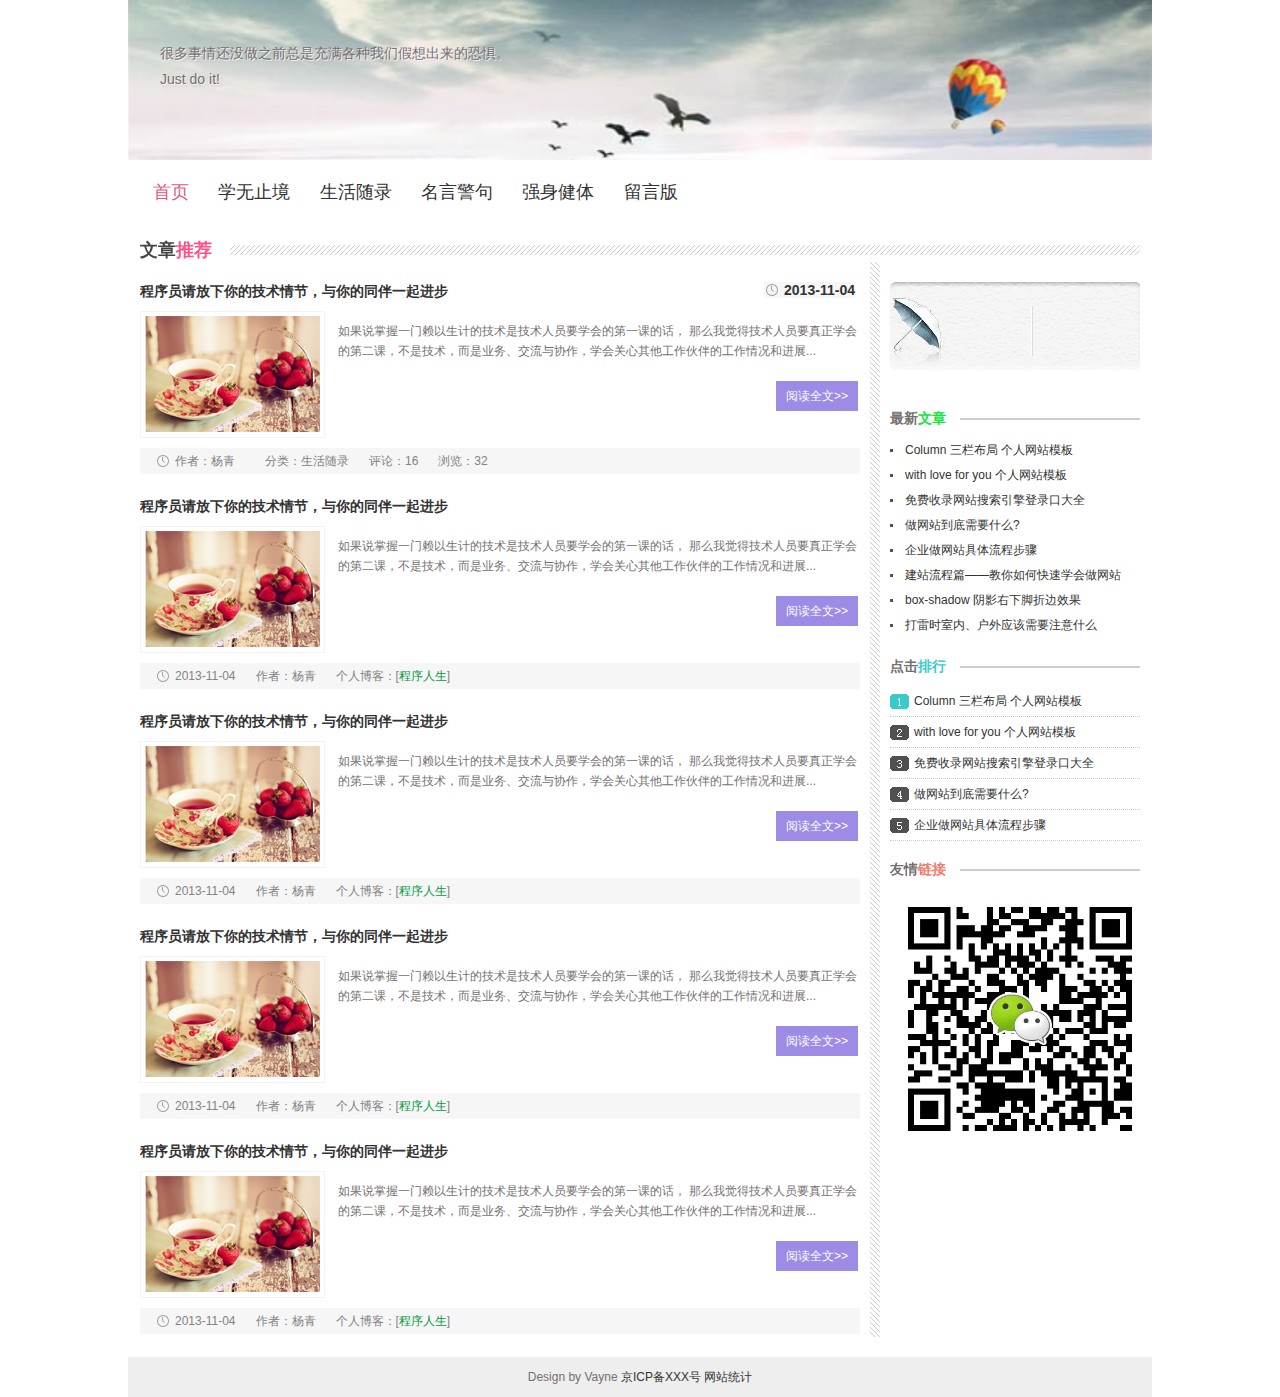
<file: index.html>
<!doctype html>
<html>
<head>
<meta charset="gb2312">
<title>���˲��ͣ����ڣ�</title>
<meta name="keywords" content="���˲���ģ��,����ģ��" />
<meta name="description" content="���ڸ��˲��ͣ���һ��ϲ����վ������·�������Ĳ��ͣ���¼ѧϰ�ʼǡ������Ρ����Ծ��䣬���������е����һ�֡�" />
<link href="css/base.css" rel="stylesheet">
<link href="css/index.css" rel="stylesheet">
<!--[if lt IE 9]>
<script src="js/modernizr.js"></script>
<![endif]-->
</head>
<body>
<div class="banner">
  <section class="box">
    <ul class="texts">
		<p>�ܶ����黹û��֮ǰ���ǳ����������Ǽ�������Ŀ־塣</p>
		<p>Just do it!</p>	  
    </ul>
    <!-- <div class="avatar"><a href="#"><span>����</span></a> </div> -->
  </section>
</div>
<header>
	<!-- <div id="logo"><a href="/"></a></div> -->
	<nav class="topnav" id="topnav">
	<a href="index.html"><span>��ҳ</span><span class="en">Portal</span></a>
	<a href="about.html"><span>ѧ��ֹ��</span><span class="en">Learn</span></a>
	<a href="newlist.html"><span>������¼</span><span class="en">Life</span></a>
	<a href="moodlist.html"><span>���Ծ���</span><span class="en">Wisdom</span></a>
	<a href="share.html"><span>ǿ������</span><span class="en">Sports</span></a>
	<a href="guest.html"><span>���԰�</span><span class="en">Gustbook</span></a>
	</nav>
</header>

<!-- <div class="template">
  <div class="box">
    <h3>
      <p><span>���˲���</span>ģ�� Templates</p>
    </h3>
    <ul>
      <li><a href="/"  target="_blank"><img src="images/01.jpg"></a><span>�����˲��ͷ��÷�����ŵ���˲���ģ��</span></li>
      <li><a href="/" target="_blank"><img src="images/02.jpg"></a><span>��ɫ�ʸ�ʱ����html5���˲���ģ��</span></li>
      <li><a href="/"  target="_blank"><img src="images/03.jpg"></a><span>Green��ɫС���µ�����-���˲���ģ��</span></li>
      <li><a href="/" target="_blank"><img src="images/04.jpg"></a><span>Ů�����¸��˲�����վģ��</span></li>
      <li><a href="/"  target="_blank"><img src="images/02.jpg"></a><span>��ɫ�ʸ�ʱ����html5���˲���ģ��</span></li>
      <li><a href="/"  target="_blank"><img src="images/03.jpg"></a><span>Green��ɫС���µ�����-���˲���ģ��</span></li>
    </ul>
  </div>
</div> -->
<article>
  <h2 class="title_tj">
    <p>����<span>�Ƽ�</span></p>
  </h2>
  <div class="bloglist left">
    <h3 ><a href="">����Ա�������ļ�����ڣ������ͬ��һ�����</a><span class="time">2013-11-04</span></h3>
    <figure><img src="images/001.png"></figure>
    <ul>
      <p>���˵����һ���������Ƶļ����Ǽ�����ԱҪѧ��ĵ�һ�εĻ��� ��ô�Ҿ��ü�����ԱҪ����ѧ��ĵڶ��Σ����Ǽ���������ҵ�񡢽�����Э����ѧ����������������Ĺ�������ͽ�չ...</p>
      <a title="/" href="/" target="_blank" class="readmore">�Ķ�ȫ��>></a>
    </ul>
	<!-- <p class="dateview"></p> -->
    <p class="dateview"><span>���ߣ�����</span><span><span>���ࣺ������¼</span><span>���ۣ�16</span><span>�����32</span></p>
    <h3>����Ա�������ļ�����ڣ������ͬ��һ�����</h3>
    <figure><img src="images/001.png"></figure>
    <ul>
      <p>���˵����һ���������Ƶļ����Ǽ�����ԱҪѧ��ĵ�һ�εĻ��� ��ô�Ҿ��ü�����ԱҪ����ѧ��ĵڶ��Σ����Ǽ���������ҵ�񡢽�����Э����ѧ����������������Ĺ�������ͽ�չ...</p>
      <a title="/" href="/" target="_blank" class="readmore">�Ķ�ȫ��>></a>
    </ul>
    <p class="dateview"><span>2013-11-04</span><span>���ߣ�����</span><span>���˲��ͣ�[<a href="/news/life/">��������</a>]</span></p>
    <h3>����Ա�������ļ�����ڣ������ͬ��һ�����</h3>
    <figure><img src="images/001.png"></figure>
    <ul>
      <p>���˵����һ���������Ƶļ����Ǽ�����ԱҪѧ��ĵ�һ�εĻ��� ��ô�Ҿ��ü�����ԱҪ����ѧ��ĵڶ��Σ����Ǽ���������ҵ�񡢽�����Э����ѧ����������������Ĺ�������ͽ�չ...</p>
      <a title="/" href="/" target="_blank" class="readmore">�Ķ�ȫ��>></a>
    </ul>
    <p class="dateview"><span>2013-11-04</span><span>���ߣ�����</span><span>���˲��ͣ�[<a href="/news/life/">��������</a>]</span></p>
    <h3>����Ա�������ļ�����ڣ������ͬ��һ�����</h3>
    <figure><img src="images/001.png"></figure>
    <ul>
      <p>���˵����һ���������Ƶļ����Ǽ�����ԱҪѧ��ĵ�һ�εĻ��� ��ô�Ҿ��ü�����ԱҪ����ѧ��ĵڶ��Σ����Ǽ���������ҵ�񡢽�����Э����ѧ����������������Ĺ�������ͽ�չ...</p>
      <a title="/" href="/" target="_blank" class="readmore">�Ķ�ȫ��>></a>
    </ul>
    <p class="dateview"><span>2013-11-04</span><span>���ߣ�����</span><span>���˲��ͣ�[<a href="/news/life/">��������</a>]</span></p>
    <h3>����Ա�������ļ�����ڣ������ͬ��һ�����</h3>
    <figure><img src="images/001.png"></figure>
    <ul>
      <p>���˵����һ���������Ƶļ����Ǽ�����ԱҪѧ��ĵ�һ�εĻ��� ��ô�Ҿ��ü�����ԱҪ����ѧ��ĵڶ��Σ����Ǽ���������ҵ�񡢽�����Э����ѧ����������������Ĺ�������ͽ�չ...</p>
      <a title="/" href="/" target="_blank" class="readmore">�Ķ�ȫ��>></a>
    </ul>
    <p class="dateview"><span>2013-11-04</span><span>���ߣ�����</span><span>���˲��ͣ�[<a href="/news/life/">��������</a>]</span></p>
  </div>
  <aside class="right">
    <div class="weather"><iframe width="250" scrolling="no" height="60" frameborder="0" allowtransparency="true" src="http://i.tianqi.com/index.php?c=code&id=12&icon=1&num=1"></iframe></div>
    <div class="news">
    <h3>
      <p>����<span>����</span></p>
    </h3>
    <ul class="rank">
      <li><a href="/" title="Column �������� ������վģ��" target="_blank">Column �������� ������վģ��</a></li>
      <li><a href="/" title="with love for you ������վģ��" target="_blank">with love for you ������վģ��</a></li>
      <li><a href="/" title="�����¼��վ���������¼�ڴ�ȫ" target="_blank">�����¼��վ���������¼�ڴ�ȫ</a></li>
      <li><a href="/" title="����վ������Ҫʲô?" target="_blank">����վ������Ҫʲô?</a></li>
      <li><a href="/" title="��ҵ����վ�������̲���" target="_blank">��ҵ����վ�������̲���</a></li>
      <li><a href="/" title="��վ����ƪ����������ο���ѧ������վ" target="_blank">��վ����ƪ����������ο���ѧ������վ</a></li>
      <li><a href="/" title="box-shadow ��Ӱ���½��۱�Ч��" target="_blank">box-shadow ��Ӱ���½��۱�Ч��</a></li>
      <li><a href="/" title="����ʱ���ڡ�����Ӧ����Ҫע��ʲô" target="_blank">����ʱ���ڡ�����Ӧ����Ҫע��ʲô</a></li>
    </ul>
    <h3 class="ph">
      <p>���<span>����</span></p>
    </h3>
    <ul class="paih">
      <li><a href="/" title="Column �������� ������վģ��" target="_blank">Column �������� ������վģ��</a></li>
      <li><a href="/" title="withlove for you ������վģ��" target="_blank">with love for you ������վģ��</a></li>
      <li><a href="/" title="�����¼��վ���������¼�ڴ�ȫ" target="_blank">�����¼��վ���������¼�ڴ�ȫ</a></li>
      <li><a href="/" title="����վ������Ҫʲô?" target="_blank">����վ������Ҫʲô?</a></li>
      <li><a href="/" title="��ҵ����վ�������̲���" target="_blank">��ҵ����վ�������̲���</a></li>
    </ul>
    <h3 class="links">
      <p>����<span>����</span></p>
    </h3>
    <!-- <ul class="website">
      <li><a href="/">���˲���</a></li>
      <li><a href="/">л���ĸ��˲���</a></li>
      <li><a href="/">3DST������</a></li>
      <li><a href="/">˼������</a></li>
    </ul> --> 
    </div>  
    <!-- Baidu Button BEGIN -->
    <div id="bdshare" class="bdshare_t bds_tools_32 get-codes-bdshare"><a class="bds_tsina"></a><a class="bds_qzone"></a><a class="bds_tqq"></a><a class="bds_renren"></a><span class="bds_more"></span><a class="shareCount"></a></div>
    <script type="text/javascript" id="bdshare_js" data="type=tools&amp;uid=6574585" ></script> 
    <script type="text/javascript" id="bdshell_js"></script> 
    <script type="text/javascript">
	document.getElementById("bdshell_js").src = "http://bdimg.share.baidu.com/static/js/shell_v2.js?cdnversion=" + Math.ceil(new Date()/3600000)
	</script> 

    <!-- Baidu Button END -->   
    <a href="#" class="weixin"> </a>
</aside>
</article>
<footer>
  <p>Design by Vayne <a href="http://www.miitbeian.gov.cn/" target="_blank">��ICP��XXX��</a> <a href="/">��վͳ��</a></p>
</footer>
<script src="js/silder.js"></script>
</body>
</html>
</file>
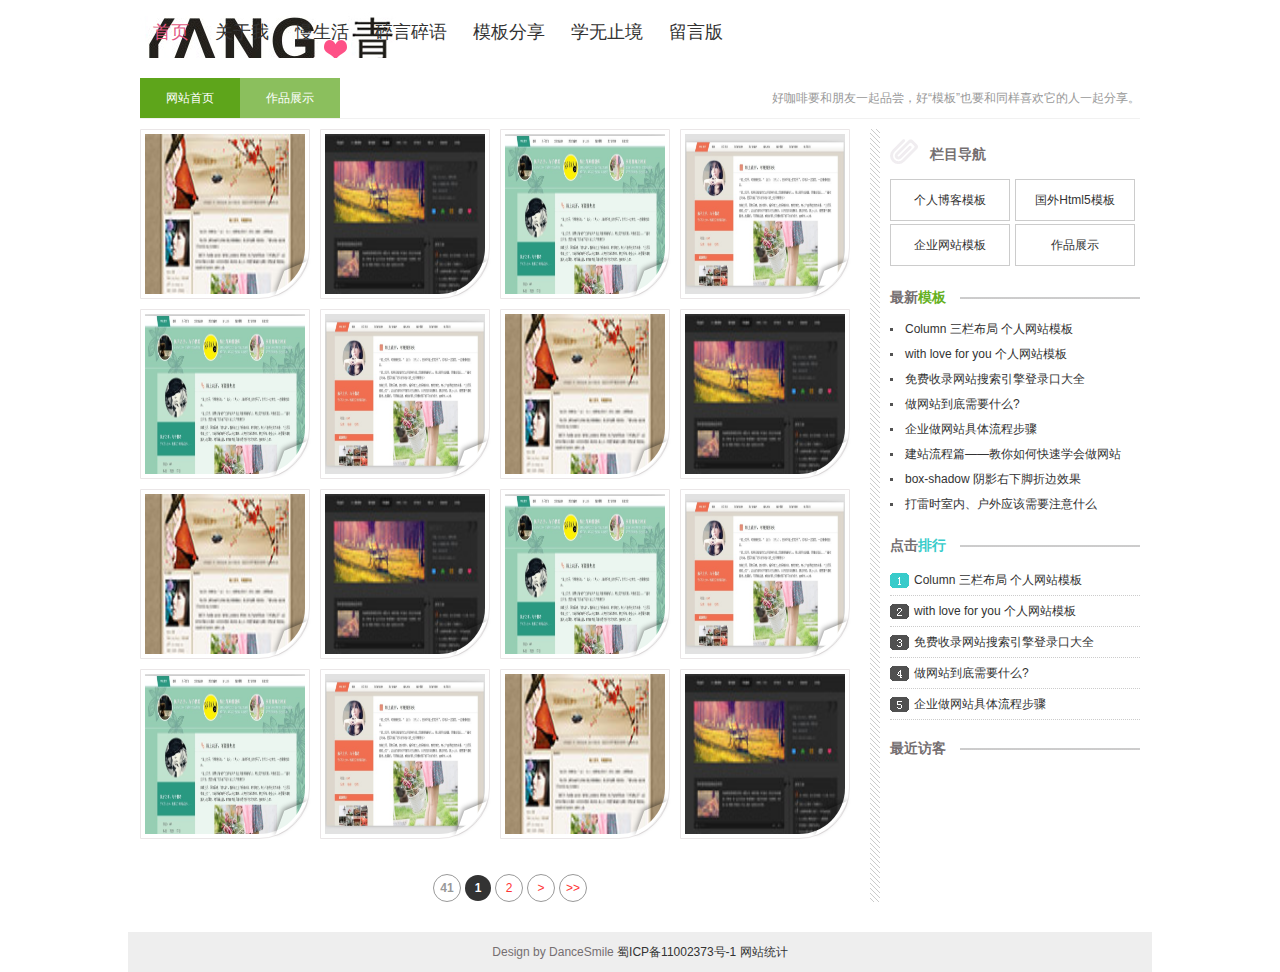
<file: caselist.html>
<!doctype html>
<html>
<head>
<meta charset="gb2312">
<title>������˲�����վ��һ��վ��webǰ�����֮·��Ů����Ա���˲�����վ</title>
<meta name="keywords" content="���˲���,������˲���,���˲���ģ��,����" />
<meta name="description" content="������˲��ͣ���һ��վ��webǰ�����֮·��Ů����Ա������վ���ṩ���˲���ģ�������Դ���صĸ���ԭ����վ��" />
<link href="css/base.css" rel="stylesheet">
<link href="css/case.css" rel="stylesheet">
<!--[if lt IE 9]>
<script src="js/modernizr.js"></script>
<![endif]-->
</head>
<body>
<header>
  <div id="logo"><a href="/"></a></div>
  <nav class="topnav" id="topnav"><a href="index.html"><span>��ҳ</span><span class="en">Protal</span></a><a href="about.html"><span>������</span><span class="en">About</span></a><a href="newlist.html"><span>������</span><span class="en">Life</span></a><a href="moodlist.html"><span>��������</span><span class="en">Doing</span></a><a href="share.html"><span>ģ�����</span><span class="en">Share</span></a><a href="knowledge.html"><span>ѧ��ֹ��</span><span class="en">Learn</span></a><a href="book.html"><span>���԰�</span><span class="en">Gustbook</span></a></nav>
  </nav>
</header>
<article class="blogs">
<h1 class="t_nav"><span>�ÿ���Ҫ������һ��Ʒ�����á�ģ�塱ҲҪ��ͬ��ϲ��������һ������� </span><a href="/" class="n1">��վ��ҳ</a><a href="/" class="n2">��Ʒչʾ</a></h1>
<div class="caselist left">
<ul>
<li><a href="/"><img src="images/01.jpg"></a></li>
<li><a href="/"><img src="images/02.jpg"></a></li>
<li><a href="/"><img src="images/03.jpg"></a></li>
<li><a href="/"><img src="images/04.jpg"></a></li>

<li><a href="/"><img src="images/03.jpg"></a></li>
<li><a href="/"><img src="images/04.jpg"></a></li>
<li><a href="/"><img src="images/01.jpg"></a></li>
<li><a href="/"><img src="images/02.jpg"></a></li>
<li><a href="/"><img src="images/01.jpg"></a></li>
<li><a href="/"><img src="images/02.jpg"></a></li>
<li><a href="/"><img src="images/03.jpg"></a></li>
<li><a href="/"><img src="images/04.jpg"></a></li>

<li><a href="/"><img src="images/03.jpg"></a></li>
<li><a href="/"><img src="images/04.jpg"></a></li>
<li><a href="/"><img src="images/01.jpg"></a></li>
<li><a href="/"><img src="images/02.jpg"></a></li>
</ul>
    <div class="blank"></div>
   
    <div class="page"><a title="Total record"><b>41</b></a><b>1</b><a href="/news/s/index_2.html">2</a><a href="/news/s/index_2.html">&gt;</a><a href="/news/s/index_2.html">&gt;&gt;</a></div>
</div>
<aside class="right">
   <div class="rnav">
      <h2>��Ŀ����</h2>
      <ul>
       <li><a href="/download/" target="_blank">���˲���ģ��</a></li>
       <li><a href="/newsfree/" target="_blank">����Html5ģ��</a></li>
              <li><a href="/download/" target="_blank">��ҵ��վģ��</a></li>
       <li><a href="/newsfree/" target="_blank">��Ʒչʾ</a></li>
     </ul>      
    </div>
<div class="news">
<h3>
      <p>����<span>ģ��</span></p>
    </h3>
    <ul class="rank">
      <li><a href="/" title="Column �������� ������վģ��" target="_blank">Column �������� ������վģ��</a></li>
      <li><a href="/" title="with love for you ������վģ��" target="_blank">with love for you ������վģ��</a></li>
      <li><a href="/" title="�����¼��վ���������¼�ڴ�ȫ" target="_blank">�����¼��վ���������¼�ڴ�ȫ</a></li>
      <li><a href="/" title="����վ������Ҫʲô?" target="_blank">����վ������Ҫʲô?</a></li>
      <li><a href="/" title="��ҵ����վ�������̲���" target="_blank">��ҵ����վ�������̲���</a></li>
      <li><a href="/" title="��վ����ƪ����������ο���ѧ������վ" target="_blank">��վ����ƪ����������ο���ѧ������վ</a></li>
      <li><a href="/" title="box-shadow ��Ӱ���½��۱�Ч��" target="_blank">box-shadow ��Ӱ���½��۱�Ч��</a></li>
      <li><a href="/" title="����ʱ���ڡ�����Ӧ����Ҫע��ʲô" target="_blank">����ʱ���ڡ�����Ӧ����Ҫע��ʲô</a></li>
    </ul>
    <h3 class="ph">
      <p>���<span>����</span></p>
    </h3>
    <ul class="paih">
      <li><a href="/" title="Column �������� ������վģ��" target="_blank">Column �������� ������վģ��</a></li>
      <li><a href="/" title="withlove for you ������վģ��" target="_blank">with love for you ������վģ��</a></li>
      <li><a href="/" title="�����¼��վ���������¼�ڴ�ȫ" target="_blank">�����¼��վ���������¼�ڴ�ȫ</a></li>
      <li><a href="/" title="����վ������Ҫʲô?" target="_blank">����վ������Ҫʲô?</a></li>
      <li><a href="/" title="��ҵ����վ�������̲���" target="_blank">��ҵ����վ�������̲���</a></li>
    </ul>
    </div>
    <div class="visitors">
      <h3><p>����ÿ�</p></h3>
      <ul>

      </ul>
    </div>
     <!-- Baidu Button BEGIN -->
    <div id="bdshare" class="bdshare_t bds_tools_32 get-codes-bdshare"><a class="bds_tsina"></a><a class="bds_qzone"></a><a class="bds_tqq"></a><a class="bds_renren"></a><span class="bds_more"></span><a class="shareCount"></a></div>
    <script type="text/javascript" id="bdshare_js" data="type=tools&amp;uid=6574585" ></script> 
    <script type="text/javascript" id="bdshell_js"></script> 
    <script type="text/javascript">
document.getElementById("bdshell_js").src = "http://bdimg.share.baidu.com/static/js/shell_v2.js?cdnversion=" + Math.ceil(new Date()/3600000)
</script> 
    <!-- Baidu Button END -->   
</aside>
</article>
<footer>
  <p>Design by DanceSmile <a href="http://www.miitbeian.gov.cn/" target="_blank">��ICP��11002373��-1</a> <a href="/">��վͳ��</a></p>
</footer>
<script src="js/silder.js"></script>
</body>
</html>
</file>
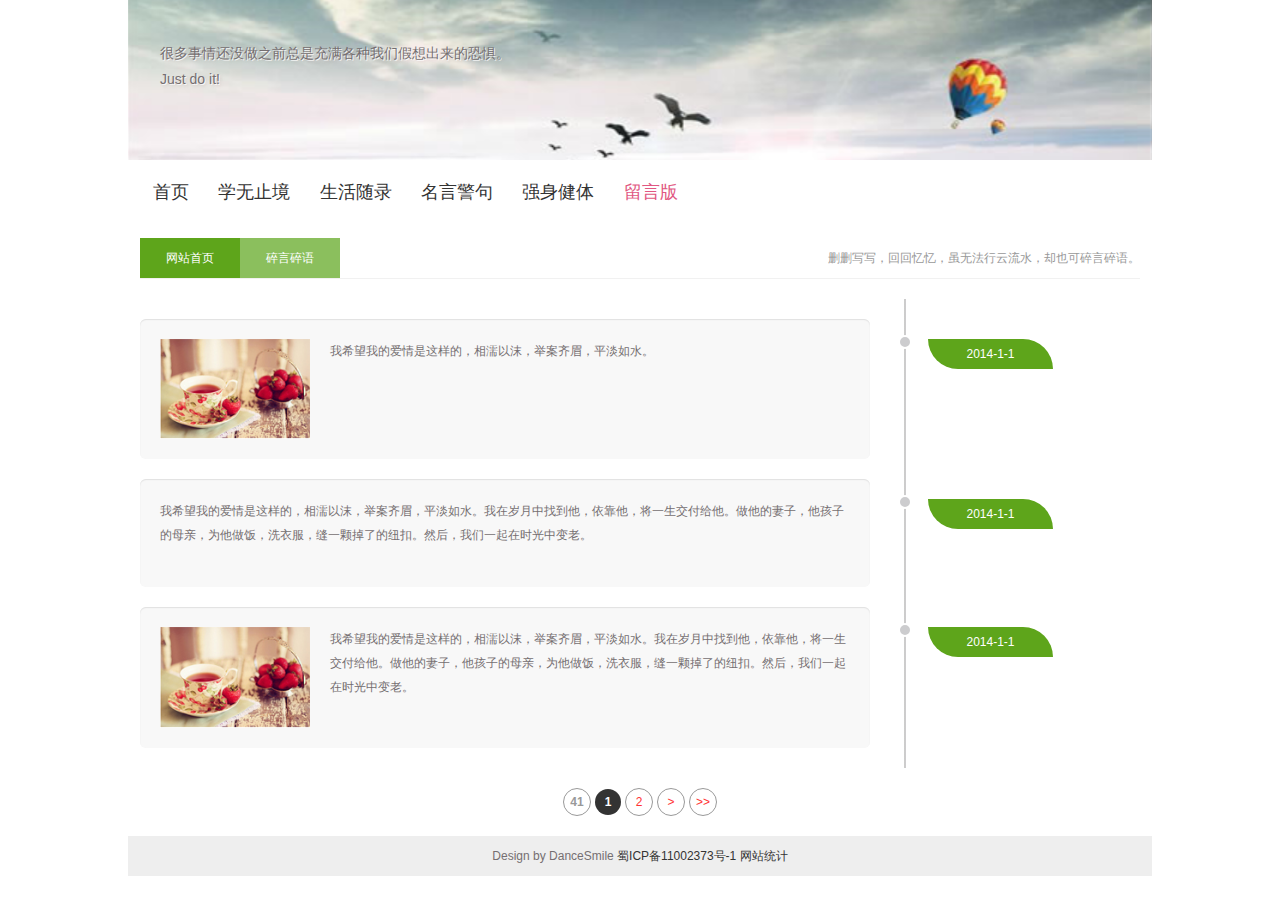
<file: guest.html>
<!doctype html>
<html>
<head>
<meta charset="gb2312">
<title>������˲�����վ��һ��վ��webǰ�����֮·��Ů����Ա���˲�����վ</title>
<meta name="keywords" content="���˲���,������˲���,���˲���ģ��,����" />
<meta name="description" content="������˲��ͣ���һ��վ��webǰ�����֮·��Ů����Ա������վ���ṩ���˲���ģ�������Դ���صĸ���ԭ����վ��" />
<link href="css/base.css" rel="stylesheet">
<link href="css/mood.css" rel="stylesheet">
<!--[if lt IE 9]>
<script src="js/modernizr.js"></script>
<![endif]-->
</head>
<body>
<div class="banner">
  <section class="box">
    <ul class="texts">
		<p>�ܶ����黹û��֮ǰ���ǳ����������Ǽ�������Ŀ־塣</p>
		<p>Just do it!</p>	  
    </ul>
    <!-- <div class="avatar"><a href="#"><span>����</span></a> </div> -->
  </section>
</div>
<header>
	<!-- <div id="logo"><a href="/"></a></div> -->
	<nav class="topnav" id="topnav">
	<a href="index.html"><span>��ҳ</span><span class="en">Portal</span></a>
	<a href="about.html"><span>ѧ��ֹ��</span><span class="en">Learn</span></a>
	<a href="newlist.html"><span>������¼</span><span class="en">Life</span></a>
	<a href="moodlist.html"><span>���Ծ���</span><span class="en">Wisdom</span></a>
	<a href="share.html"><span>ǿ������</span><span class="en">Sports</span></a>
	<a href="guest.html"><span>���԰�</span><span class="en">Gustbook</span></a>
	</nav>
</header>
<div class="moodlist">
  <h1 class="t_nav"><span>ɾɾдд���ػ����䣬���޷�������ˮ��ȴҲ���������</span><a href="/" class="n1">��վ��ҳ</a><a href="/" class="n2">��������</a></h1>
  <div class="bloglist">
    <ul class="arrow_box">
     <div class="sy">
     <img src="images/001.png">
      <p> ��ϣ���ҵİ����������ģ������ĭ���ٰ���ü��ƽ����ˮ��</p>
      </div>
      <span class="dateview">2014-1-1</span>
    </ul>
    <ul class="arrow_box">
         <div class="sy">
      <p> ��ϣ���ҵİ����������ģ������ĭ���ٰ���ü��ƽ����ˮ�������������ҵ���������������һ���������������������ӣ������ӵ�ĸ�ף�Ϊ��������ϴ�·�����һ�ŵ��˵�Ŧ�ۡ�Ȼ������һ����ʱ���б��ϡ�</p>
        </div>
      <span class="dateview">2014-1-1</span>
    </ul>
    <ul class="arrow_box">
         <div class="sy">
      <img src="images/001.png">
      <p> ��ϣ���ҵİ����������ģ������ĭ���ٰ���ü��ƽ����ˮ�������������ҵ���������������һ���������������������ӣ������ӵ�ĸ�ף�Ϊ��������ϴ�·�����һ�ŵ��˵�Ŧ�ۡ�Ȼ������һ����ʱ���б��ϡ�</p>
      <span class="dateview">2014-1-1</span>
        </div>
    </ul>
  </div>
  <div class="page"><a title="Total record"><b>41</b></a><b>1</b><a href="/news/s/index_2.html">2</a><a href="/news/s/index_2.html">&gt;</a><a href="/news/s/index_2.html">&gt;&gt;</a></div>
</div>
<footer>
  <p>Design by DanceSmile <a href="http://www.miitbeian.gov.cn/" target="_blank">��ICP��11002373��-1</a> <a href="/">��վͳ��</a></p>
</footer>
<script src="js/silder.js"></script>
</body>
</html>
</file>
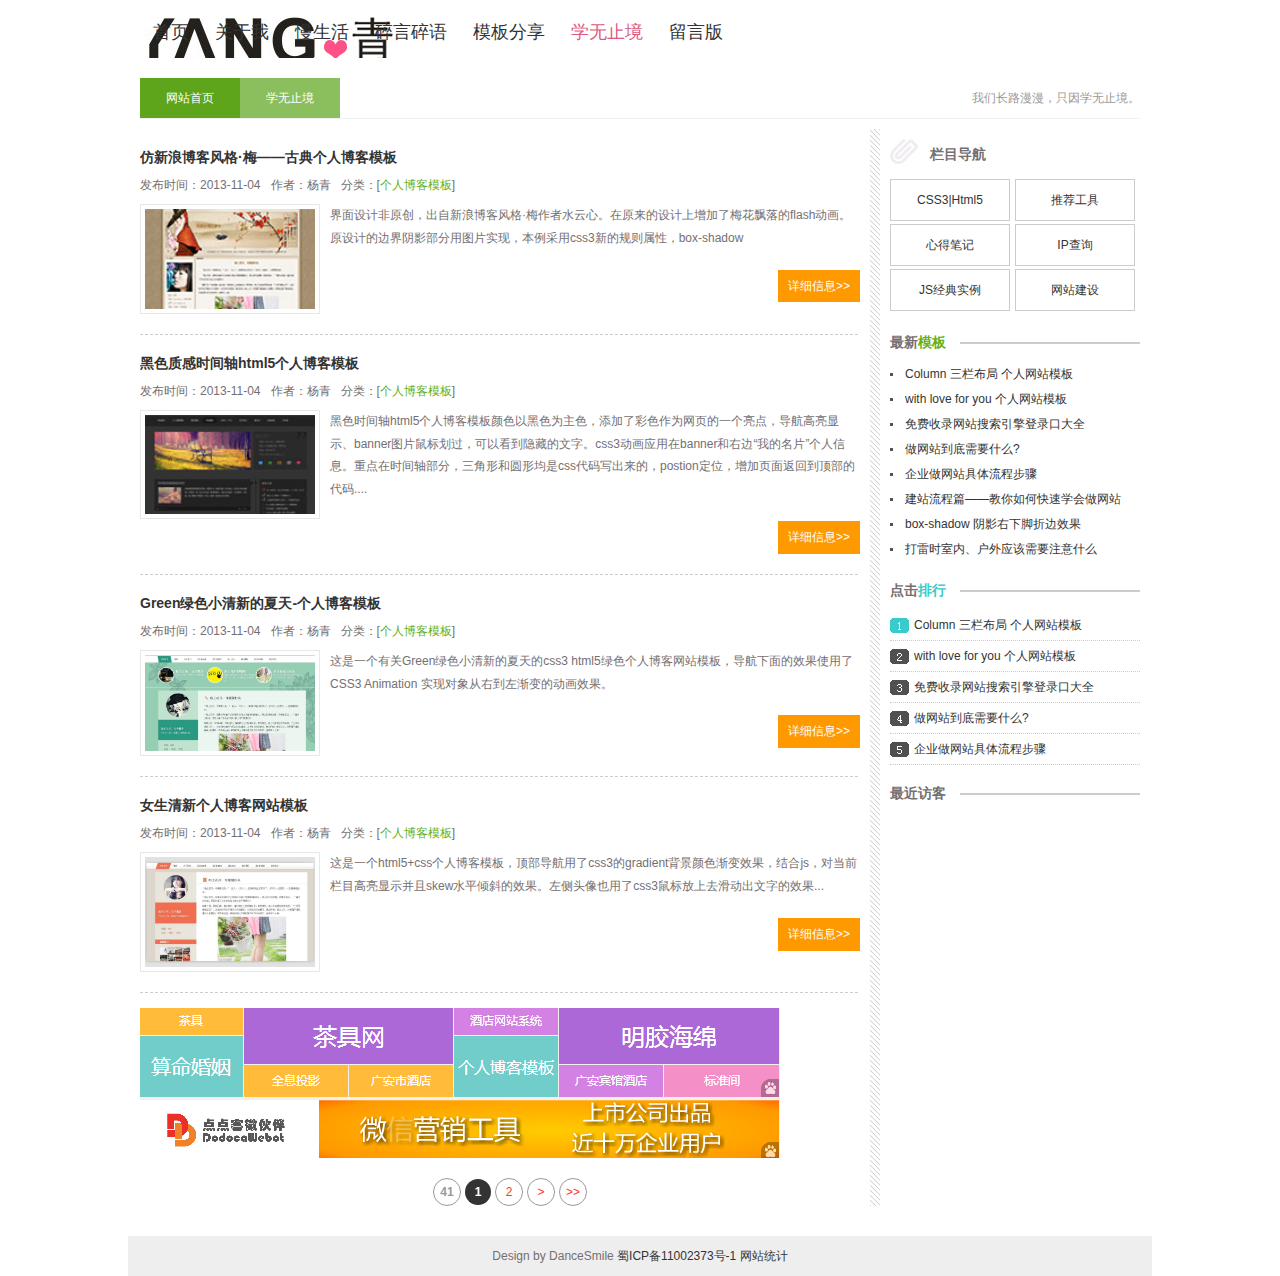
<file: knowledge.html>
<!doctype html>
<html>
<head>
<meta charset="gb2312">
<title>������˲�����վ��һ��վ��webǰ�����֮·��Ů����Ա���˲�����վ</title>
<meta name="keywords" content="���˲���,������˲���,���˲���ģ��,����" />
<meta name="description" content="������˲��ͣ���һ��վ��webǰ�����֮·��Ů����Ա������վ���ṩ���˲���ģ�������Դ���صĸ���ԭ����վ��" />
<link href="css/base.css" rel="stylesheet">
<link href="css/learn.css" rel="stylesheet">
<!--[if lt IE 9]>
<script src="js/modernizr.js"></script>
<![endif]-->
</head>
<body>
<header>
  <div id="logo"><a href="/"></a></div>
  <nav class="topnav" id="topnav"><a href="index.html"><span>��ҳ</span><span class="en">Protal</span></a><a href="about.html"><span>������</span><span class="en">About</span></a><a href="newlist.html"><span>������</span><span class="en">Life</span></a><a href="moodlist.html"><span>��������</span><span class="en">Doing</span></a><a href="share.html"><span>ģ�����</span><span class="en">Share</span></a><a href="knowledge.html"><span>ѧ��ֹ��</span><span class="en">Learn</span></a><a href="book.html"><span>���԰�</span><span class="en">Gustbook</span></a></nav>
  </nav>
</header>
<article class="blogs">
<h1 class="t_nav"><span>���ǳ�·������ֻ��ѧ��ֹ���� </span><a href="/" class="n1">��վ��ҳ</a><a href="/" class="n2">ѧ��ֹ��</a></h1>
<div class="newblog left">
   <h2>�����˲��ͷ��÷�����ŵ���˲���ģ��</h2>
   <p class="dateview"><span>����ʱ�䣺2013-11-04</span><span>���ߣ�����</span><span>���ࣺ[<a href="/news/life/">���˲���ģ��</a>]</span></p>
    <figure><img src="images/01.jpg"></figure>
    <ul class="nlist">
      <p>������Ʒ�ԭ�����������˲��ͷ��÷����ˮ���ġ���ԭ���������������÷��Ʈ���flash������ԭ��Ƶı߽���Ӱ������ͼƬʵ�֣���������css3�µĹ������ԣ�box-shadow</p>
      <a title="/" href="/" target="_blank" class="readmore">��ϸ��Ϣ>></a>
    </ul>
    <div class="line"></div>
     <h2>��ɫ�ʸ�ʱ����html5���˲���ģ��</h2>
   <p class="dateview"><span>����ʱ�䣺2013-11-04</span><span>���ߣ�����</span><span>���ࣺ[<a href="/news/life/">���˲���ģ��</a>]</span></p>
    <figure><img src="images/02.jpg"></figure>
    <ul class="nlist">
      <p>��ɫʱ����html5���˲���ģ����ɫ�Ժ�ɫΪ��ɫ�������˲�ɫ��Ϊ��ҳ��һ�����㣬����������ʾ��bannerͼƬ��껮�������Կ������ص����֡�css3����Ӧ����banner���ұߡ��ҵ���Ƭ��������Ϣ���ص���ʱ���Ჿ�֣������κ�Բ�ξ���css����д�����ģ�postion��λ������ҳ�淵�ص������Ĵ���....</p>
      <a title="/" href="/" target="_blank" class="readmore">��ϸ��Ϣ>></a>
    </ul>
    <div class="line"></div>
         <h2>Green��ɫС���µ�����-���˲���ģ��</h2>
   <p class="dateview"><span>����ʱ�䣺2013-11-04</span><span>���ߣ�����</span><span>���ࣺ[<a href="/news/life/">���˲���ģ��</a>]</span></p>
    <figure><img src="images/03.jpg"></figure>
    <ul class="nlist">
      <p>����һ���й�Green��ɫС���µ������css3 html5��ɫ���˲�����վģ�壬���������Ч��ʹ����CSS3 Animation ʵ�ֶ�����ҵ��󽥱�Ķ���Ч����</p>
      <a title="/" href="/" target="_blank" class="readmore">��ϸ��Ϣ>></a>
    </ul>
    <div class="line"></div>
         <h2>Ů�����¸��˲�����վģ��</h2>
   <p class="dateview"><span>����ʱ�䣺2013-11-04</span><span>���ߣ�����</span><span>���ࣺ[<a href="/news/life/">���˲���ģ��</a>]</span></p>
    <figure><img src="images/04.jpg"></figure>
    <ul class="nlist">
      <p>����һ��html5+css���˲���ģ�壬������������css3��gradient������ɫ����Ч�������js���Ե�ǰ��Ŀ������ʾ����skewˮƽ��б��Ч�������ͷ��Ҳ����css3������ȥ���������ֵ�Ч��...</p>
      <a title="/" href="/" target="_blank" class="readmore">��ϸ��Ϣ>></a>
    </ul>
    <div class="line"></div>
    <div class="blank"></div>
    <div class="ad">  
    <img src="images/ad.png">
    </div>
    <div class="page"><a title="Total record"><b>41</b></a><b>1</b><a href="/news/s/index_2.html">2</a><a href="/news/s/index_2.html">&gt;</a><a href="/news/s/index_2.html">&gt;&gt;</a></div>
</div>
<aside class="right">
   <div class="rnav">
      <h2>��Ŀ����</h2>
      <ul>
       <li><a href="/download/" target="_blank">CSS3|Html5</a></li>
       <li><a href="/newsfree/" target="_blank">�Ƽ�����</a></li>
       <li><a href="/newsfree/" target="_blank">�ĵñʼ�</a></li>
       <li><a href="/newsfree/" target="_blank">IP��ѯ</a></li>
<li><a href="/newsfree/" target="_blank">JS����ʵ��</a></li>
<li><a href="/newsfree/" target="_blank">��վ����</a></li>
     </ul>      
    </div>
<div class="news">
<h3>
      <p>����<span>ģ��</span></p>
    </h3>
    <ul class="rank">
      <li><a href="/" title="Column �������� ������վģ��" target="_blank">Column �������� ������վģ��</a></li>
      <li><a href="/" title="with love for you ������վģ��" target="_blank">with love for you ������վģ��</a></li>
      <li><a href="/" title="�����¼��վ���������¼�ڴ�ȫ" target="_blank">�����¼��վ���������¼�ڴ�ȫ</a></li>
      <li><a href="/" title="����վ������Ҫʲô?" target="_blank">����վ������Ҫʲô?</a></li>
      <li><a href="/" title="��ҵ����վ�������̲���" target="_blank">��ҵ����վ�������̲���</a></li>
      <li><a href="/" title="��վ����ƪ����������ο���ѧ������վ" target="_blank">��վ����ƪ����������ο���ѧ������վ</a></li>
      <li><a href="/" title="box-shadow ��Ӱ���½��۱�Ч��" target="_blank">box-shadow ��Ӱ���½��۱�Ч��</a></li>
      <li><a href="/" title="����ʱ���ڡ�����Ӧ����Ҫע��ʲô" target="_blank">����ʱ���ڡ�����Ӧ����Ҫע��ʲô</a></li>
    </ul>
    <h3 class="ph">
      <p>���<span>����</span></p>
    </h3>
    <ul class="paih">
      <li><a href="/" title="Column �������� ������վģ��" target="_blank">Column �������� ������վģ��</a></li>
      <li><a href="/" title="withlove for you ������վģ��" target="_blank">with love for you ������վģ��</a></li>
      <li><a href="/" title="�����¼��վ���������¼�ڴ�ȫ" target="_blank">�����¼��վ���������¼�ڴ�ȫ</a></li>
      <li><a href="/" title="����վ������Ҫʲô?" target="_blank">����վ������Ҫʲô?</a></li>
      <li><a href="/" title="��ҵ����վ�������̲���" target="_blank">��ҵ����վ�������̲���</a></li>
    </ul>
    </div>
    <div class="visitors">
      <h3><p>����ÿ�</p></h3>
      <ul>

      </ul>
    </div>
     <!-- Baidu Button BEGIN -->
    <div id="bdshare" class="bdshare_t bds_tools_32 get-codes-bdshare"><a class="bds_tsina"></a><a class="bds_qzone"></a><a class="bds_tqq"></a><a class="bds_renren"></a><span class="bds_more"></span><a class="shareCount"></a></div>
    <script type="text/javascript" id="bdshare_js" data="type=tools&amp;uid=6574585" ></script> 
    <script type="text/javascript" id="bdshell_js"></script> 
    <script type="text/javascript">
document.getElementById("bdshell_js").src = "http://bdimg.share.baidu.com/static/js/shell_v2.js?cdnversion=" + Math.ceil(new Date()/3600000)
</script> 
    <!-- Baidu Button END -->   
</aside>
</article>
<footer>
  <p>Design by DanceSmile <a href="http://www.miitbeian.gov.cn/" target="_blank">��ICP��11002373��-1</a> <a href="/">��վͳ��</a></p>
</footer>
<script src="js/silder.js"></script>
</body>
</html>
</file>
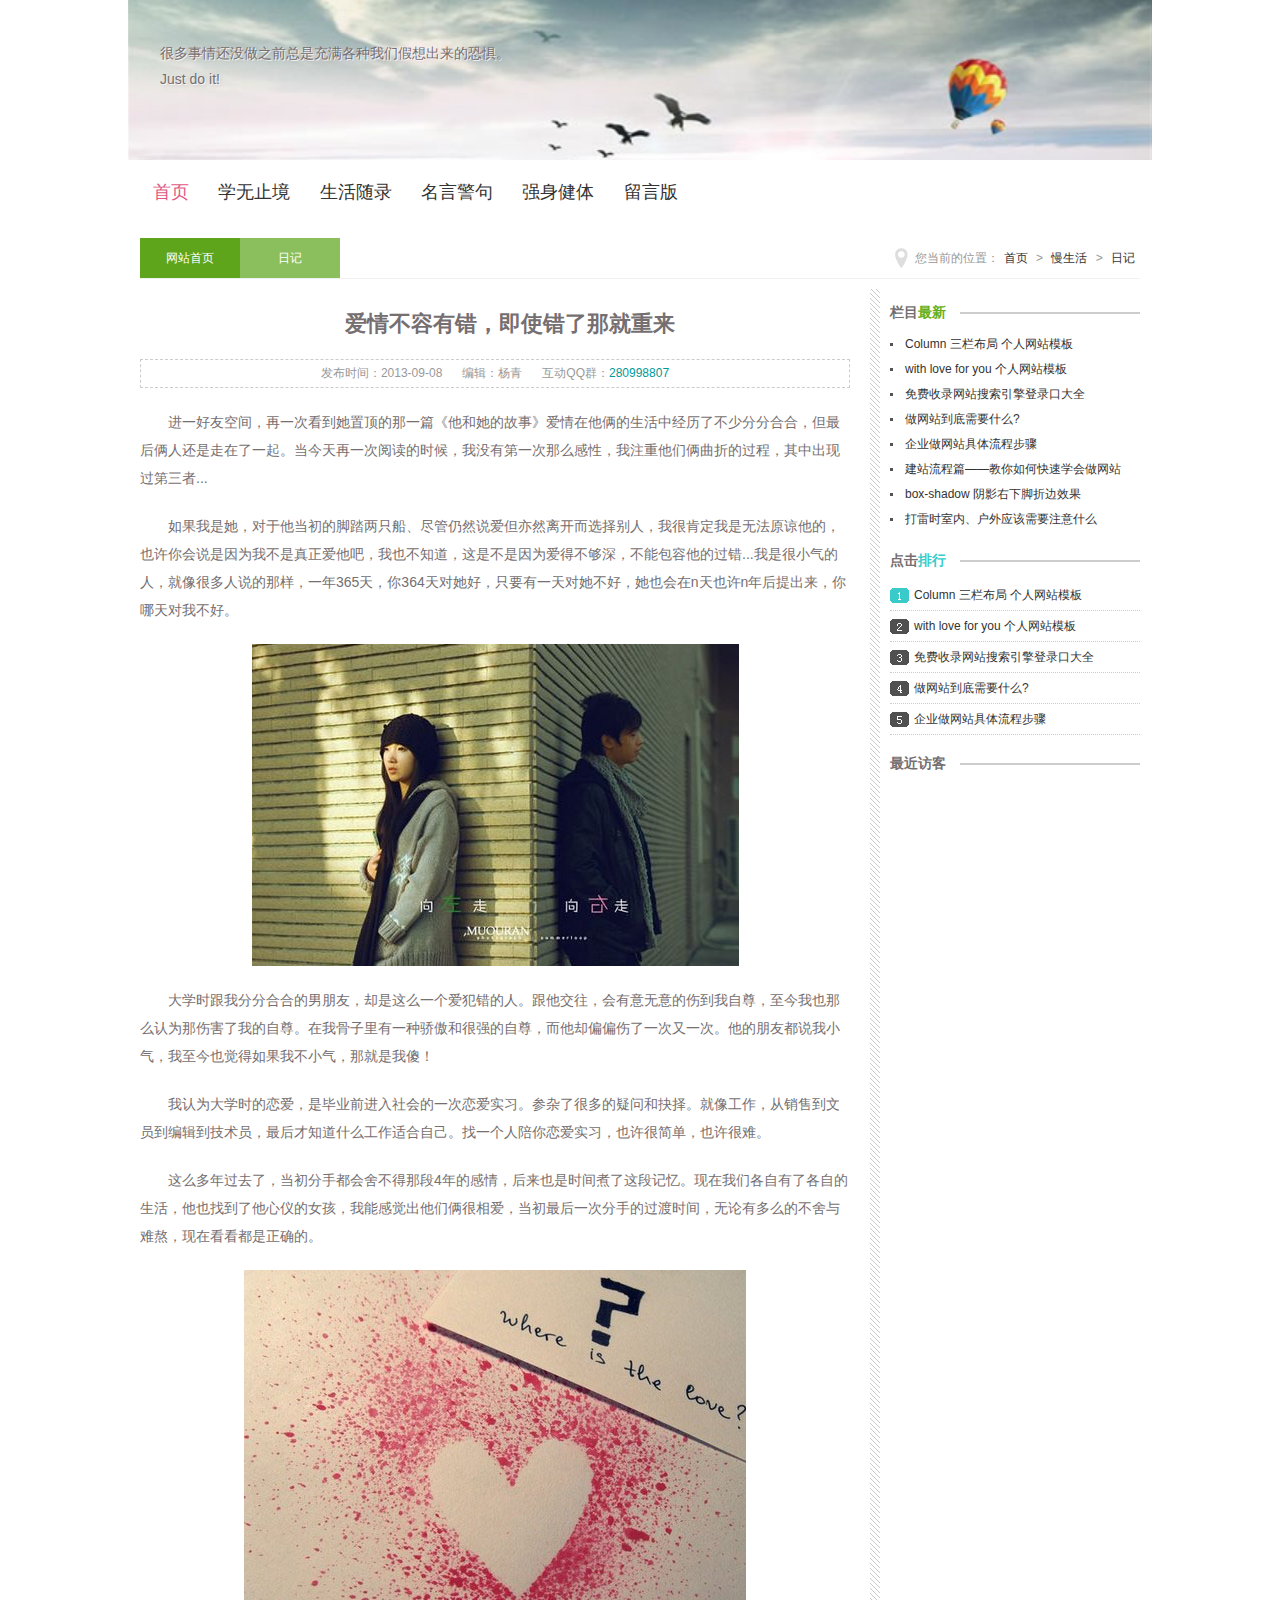
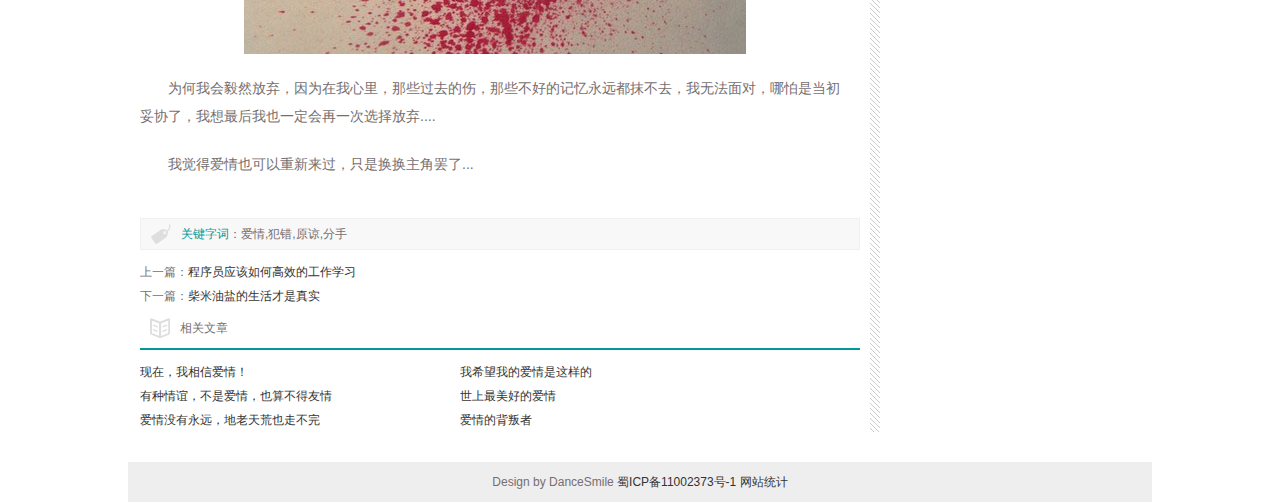
<file: new.html>
<!doctype html>
<html>
<head>
<meta charset="gb2312">
<title>������˲�����վ��һ��վ��webǰ�����֮·��Ů����Ա���˲�����վ</title>
<meta name="keywords" content="���˲���,������˲���,���˲���ģ��,����" />
<meta name="description" content="������˲��ͣ���һ��վ��webǰ�����֮·��Ů����Ա������վ���ṩ���˲���ģ�������Դ���صĸ���ԭ����վ��" />
<link href="css/base.css" rel="stylesheet">
<link href="css/new.css" rel="stylesheet">
<!--[if lt IE 9]>
<script src="js/modernizr.js"></script>
<![endif]-->
</head>
<body>
<div class="banner">
  <section class="box">
    <ul class="texts">
		<p>�ܶ����黹û��֮ǰ���ǳ����������Ǽ�������Ŀ־塣</p>
		<p>Just do it!</p>	  
    </ul>
    <!-- <div class="avatar"><a href="#"><span>����</span></a> </div> -->
  </section>
</div>
<header>
	<!-- <div id="logo"><a href="/"></a></div> -->
	<nav class="topnav" id="topnav">
	<a href="index.html"><span>��ҳ</span><span class="en">Portal</span></a>
	<a href="about.html"><span>ѧ��ֹ��</span><span class="en">Learn</span></a>
	<a href="newlist.html"><span>������¼</span><span class="en">Life</span></a>
	<a href="moodlist.html"><span>���Ծ���</span><span class="en">Wisdom</span></a>
	<a href="share.html"><span>ǿ������</span><span class="en">Sports</span></a>
	<a href="guest.html"><span>���԰�</span><span class="en">Gustbook</span></a>
	</nav>
</header>
<article class="blogs">
  <h1 class="t_nav"><span>����ǰ��λ�ã�<a href="/index.html">��ҳ</a>&nbsp;&gt;&nbsp;<a href="/news/s/">������</a>&nbsp;&gt;&nbsp;<a href="/news/s/">�ռ�</a></span><a href="/" class="n1">��վ��ҳ</a><a href="/" class="n2">�ռ�</a></h1>
  <div class="index_about">
    <h2 class="c_titile">���鲻���д�����ʹ�����Ǿ�����</h2>
    <p class="box_c"><span class="d_time">����ʱ�䣺2013-09-08</span><span>�༭������</span><span>����QQȺ��<a href="http://wp.qq.com/wpa/qunwpa?idkey=d4d4a26952d46d564ee5bf7782743a70d5a8c405f4f9a33a60b0eec380743c64">280998807</a></span></p>
    <ul class="infos">
      <p>��һ���ѿռ䣬��һ�ο������ö�����һƪ���������Ĺ��¡������������������о����˲��ٷַֺϺϣ���������˻���������һ�𡣵�������һ���Ķ���ʱ����û�е�һ����ô���ԣ���ע�����������۵Ĺ��̣����г��ֹ�������...</p>
      <p>����������������������Ľ�̤��ֻ����������Ȼ˵������Ȼ�뿪��ѡ����ˣ��Һܿ϶������޷�ԭ�����ģ�Ҳ�����˵����Ϊ�Ҳ������������ɣ���Ҳ��֪�������ǲ�����Ϊ���ò�������ܰ������Ĺ���...���Ǻ�С�����ˣ�����ܶ���˵��������һ��365�죬��364������ã�ֻҪ��һ��������ã���Ҳ����n��Ҳ��n������������������Ҳ��á�</p>
      <p><img src="images/e5e39b1148811261c78b933805d07232.png" alt="����"></p>
      <p>��ѧʱ���ҷַֺϺϵ������ѣ�ȴ����ôһ�����������ˡ�����������������������˵�������������Ҳ��ô��Ϊ���˺����ҵ��������ҹ�������һ�ֽ����ͺ�ǿ�����𣬶���ȴƫƫ����һ����һ�Ρ��������Ѷ�˵��С����������Ҳ��������Ҳ�С�����Ǿ�����ɵ��</p>
      <p>����Ϊ��ѧʱ���������Ǳ�ҵǰ��������һ������ʵϰ�������˺ܶ�����ʺ;��񡣾������������۵���Ա���༭������Ա������֪��ʲô�����ʺ��Լ�����һ������������ʵϰ��Ҳ���ܼ򵥣�Ҳ�����ѡ�</p>
      <p>��ô�����ȥ�ˣ��������ֶ����᲻���Ƕ�4��ĸ��飬����Ҳ��ʱ��������μ��䡣�������Ǹ������˸��Ե������Ҳ�ҵ��������ǵ�Ů�������ܸо������������మ���������һ�η��ֵĹ���ʱ�䣬�����ж�ô�Ĳ������Ѱ������ڿ���������ȷ�ġ�</p>
      <p><img src="images/1f8aea2172f6eb987c3de3f7ba474eb1.png" alt="����"></p>
      <p>Ϊ���һ���Ȼ��������Ϊ���������Щ��ȥ���ˣ���Щ���õļ�����Զ��Ĩ��ȥ�����޷���ԣ������ǵ�����Э�ˣ����������Ҳһ������һ��ѡ�����....</p>
      <p>�Ҿ��ð���Ҳ��������������ֻ�ǻ������ǰ���...</p>
    </ul>
    <div class="keybq">
    <p><span>�ؼ��ִ�</span>������,����,ԭ��,����</p>
    
    </div>
    <div class="ad"> </div>
    <div class="nextinfo">
      <p>��һƪ��<a href="/news/s/2013-09-04/606.html">����ԱӦ����θ�Ч�Ĺ���ѧϰ</a></p>
      <p>��һƪ��<a href="/news/s/2013-10-21/616.html">�������ε����������ʵ</a></p>
    </div>
    <div class="otherlink">
      <h2>�������</h2>
      <ul>
        <li><a href="/news/s/2013-07-25/524.html" title="���ڣ������Ű��飡">���ڣ������Ű��飡</a></li>
        <li><a href="/newstalk/mood/2013-07-24/518.html" title="��ϣ���ҵİ�����������">��ϣ���ҵİ�����������</a></li>
        <li><a href="/newstalk/mood/2013-07-02/335.html" title="�������꣬���ǰ��飬Ҳ�㲻������">�������꣬���ǰ��飬Ҳ�㲻������</a></li>
        <li><a href="/newstalk/mood/2013-07-01/329.html" title="���������õİ���">���������õİ���</a></li>
        <li><a href="/news/read/2013-06-11/213.html" title="����û����Զ���������Ҳ�߲���">����û����Զ���������Ҳ�߲���</a></li>
        <li><a href="/news/s/2013-06-06/24.html" title="����ı�����">����ı�����</a></li>
      </ul>
    </div>
  </div>
  <aside class="right">
    <!-- Baidu Button BEGIN -->
    <div id="bdshare" class="bdshare_t bds_tools_32 get-codes-bdshare"><a class="bds_tsina"></a><a class="bds_qzone"></a><a class="bds_tqq"></a><a class="bds_renren"></a><span class="bds_more"></span><a class="shareCount"></a></div>
    <script type="text/javascript" id="bdshare_js" data="type=tools&amp;uid=6574585" ></script> 
    <script type="text/javascript" id="bdshell_js"></script> 
    <script type="text/javascript">
document.getElementById("bdshell_js").src = "http://bdimg.share.baidu.com/static/js/shell_v2.js?cdnversion=" + Math.ceil(new Date()/3600000)
</script> 
    <!-- Baidu Button END -->
    <div class="blank"></div>
    <div class="news">
      <h3>
        <p>��Ŀ<span>����</span></p>
      </h3>
      <ul class="rank">
        <li><a href="/" title="Column �������� ������վģ��" target="_blank">Column �������� ������վģ��</a></li>
        <li><a href="/" title="with love for you ������վģ��" target="_blank">with love for you ������վģ��</a></li>
        <li><a href="/" title="�����¼��վ���������¼�ڴ�ȫ" target="_blank">�����¼��վ���������¼�ڴ�ȫ</a></li>
        <li><a href="/" title="����վ������Ҫʲô?" target="_blank">����վ������Ҫʲô?</a></li>
        <li><a href="/" title="��ҵ����վ�������̲���" target="_blank">��ҵ����վ�������̲���</a></li>
        <li><a href="/" title="��վ����ƪ����������ο���ѧ������վ" target="_blank">��վ����ƪ����������ο���ѧ������վ</a></li>
        <li><a href="/" title="box-shadow ��Ӱ���½��۱�Ч��" target="_blank">box-shadow ��Ӱ���½��۱�Ч��</a></li>
        <li><a href="/" title="����ʱ���ڡ�����Ӧ����Ҫע��ʲô" target="_blank">����ʱ���ڡ�����Ӧ����Ҫע��ʲô</a></li>
      </ul>
      <h3 class="ph">
        <p>���<span>����</span></p>
      </h3>
      <ul class="paih">
        <li><a href="/" title="Column �������� ������վģ��" target="_blank">Column �������� ������վģ��</a></li>
        <li><a href="/" title="withlove for you ������վģ��" target="_blank">with love for you ������վģ��</a></li>
        <li><a href="/" title="�����¼��վ���������¼�ڴ�ȫ" target="_blank">�����¼��վ���������¼�ڴ�ȫ</a></li>
        <li><a href="/" title="����վ������Ҫʲô?" target="_blank">����վ������Ҫʲô?</a></li>
        <li><a href="/" title="��ҵ����վ�������̲���" target="_blank">��ҵ����վ�������̲���</a></li>
      </ul>
    </div>
    <div class="visitors">
      <h3>
        <p>����ÿ�</p>
      </h3>
      <ul>
      </ul>
    </div>
  </aside>
</article>
<footer>
  <p>Design by DanceSmile <a href="http://www.miitbeian.gov.cn/" target="_blank">��ICP��11002373��-1</a> <a href="/">��վͳ��</a></p>
</footer>
<script src="js/silder.js"></script>
</body>
</html>
</file>
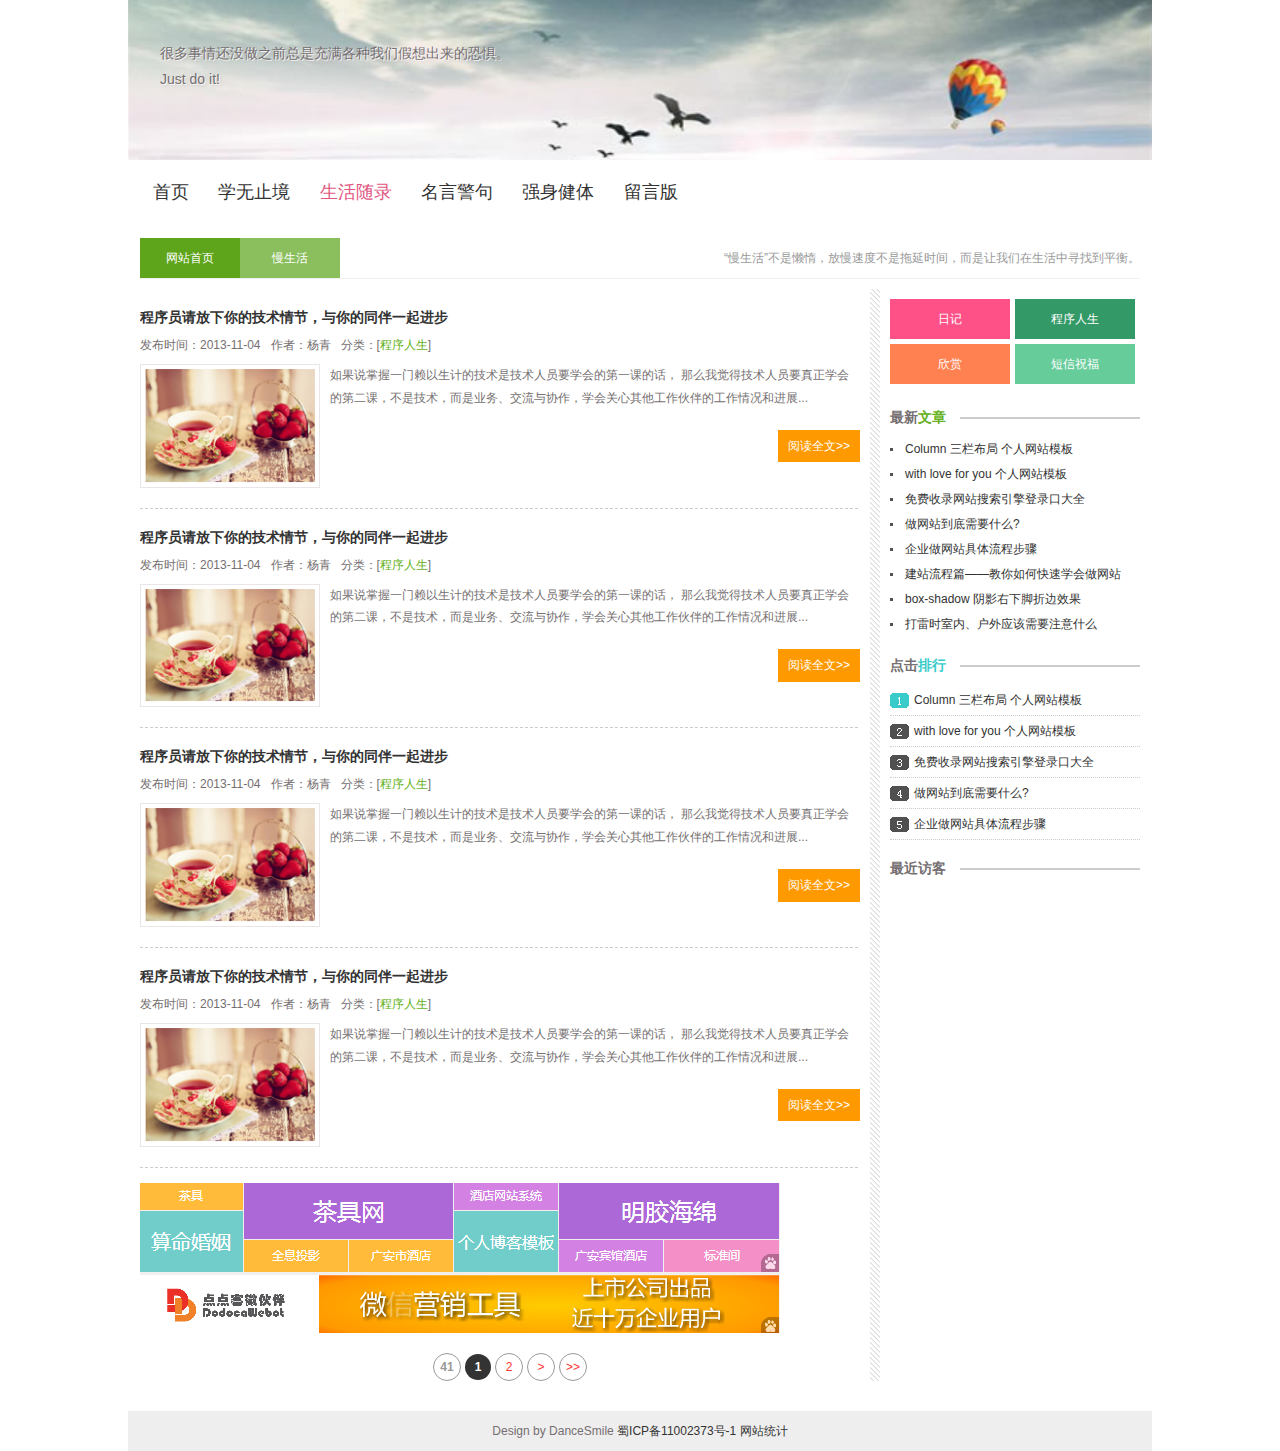
<file: newlist.html>
<!doctype html>
<html>
<head>
<meta charset="gb2312">
<title>������˲�����վ��һ��վ��webǰ�����֮·��Ů����Ա���˲�����վ</title>
<meta name="keywords" content="���˲���,������˲���,���˲���ģ��,����" />
<meta name="description" content="������˲��ͣ���һ��վ��webǰ�����֮·��Ů����Ա������վ���ṩ���˲���ģ�������Դ���صĸ���ԭ����վ��" />
<link href="css/base.css" rel="stylesheet">
<link href="css/style.css" rel="stylesheet">
<!--[if lt IE 9]>
<script src="js/modernizr.js"></script>
<![endif]-->
</head>
<body>
<div class="banner">
  <section class="box">
    <ul class="texts">
		<p>�ܶ����黹û��֮ǰ���ǳ����������Ǽ�������Ŀ־塣</p>
		<p>Just do it!</p>	  
    </ul>
    <!-- <div class="avatar"><a href="#"><span>����</span></a> </div> -->
  </section>
</div>
<header>
	<!-- <div id="logo"><a href="/"></a></div> -->
	<nav class="topnav" id="topnav">
	<a href="index.html"><span>��ҳ</span><span class="en">Portal</span></a>
	<a href="about.html"><span>ѧ��ֹ��</span><span class="en">Learn</span></a>
	<a href="newlist.html"><span>������¼</span><span class="en">Life</span></a>
	<a href="moodlist.html"><span>���Ծ���</span><span class="en">Wisdom</span></a>
	<a href="share.html"><span>ǿ������</span><span class="en">Sports</span></a>
	<a href="guest.html"><span>���԰�</span><span class="en">Gustbook</span></a>
	</nav>
</header>
<article class="blogs">
<h1 class="t_nav"><span>��������������裬�����ٶȲ�������ʱ�䣬������������������Ѱ�ҵ�ƽ�⡣</span><a href="/" class="n1">��վ��ҳ</a><a href="/" class="n2">������</a></h1>
<div class="newblog left">
   <h2>����Ա�������ļ�����ڣ������ͬ��һ�����</h2>
   <p class="dateview"><span>����ʱ�䣺2013-11-04</span><span>���ߣ�����</span><span>���ࣺ[<a href="/news/life/">��������</a>]</span></p>
    <figure><img src="images/001.png"></figure>
    <ul class="nlist">
      <p>���˵����һ���������Ƶļ����Ǽ�����ԱҪѧ��ĵ�һ�εĻ��� ��ô�Ҿ��ü�����ԱҪ����ѧ��ĵڶ��Σ����Ǽ���������ҵ�񡢽�����Э����ѧ����������������Ĺ�������ͽ�չ...</p>
      <a title="/" href="/" target="_blank" class="readmore">�Ķ�ȫ��>></a>
    </ul>
    <div class="line"></div>
     <h2>����Ա�������ļ�����ڣ������ͬ��һ�����</h2>
   <p class="dateview"><span>����ʱ�䣺2013-11-04</span><span>���ߣ�����</span><span>���ࣺ[<a href="/news/life/">��������</a>]</span></p>
    <figure><img src="images/001.png"></figure>
    <ul class="nlist">
      <p>���˵����һ���������Ƶļ����Ǽ�����ԱҪѧ��ĵ�һ�εĻ��� ��ô�Ҿ��ü�����ԱҪ����ѧ��ĵڶ��Σ����Ǽ���������ҵ�񡢽�����Э����ѧ����������������Ĺ�������ͽ�չ...</p>
      <a title="/" href="/" target="_blank" class="readmore">�Ķ�ȫ��>></a>
    </ul>
    <div class="line"></div>
         <h2>����Ա�������ļ�����ڣ������ͬ��һ�����</h2>
   <p class="dateview"><span>����ʱ�䣺2013-11-04</span><span>���ߣ�����</span><span>���ࣺ[<a href="/news/life/">��������</a>]</span></p>
    <figure><img src="images/001.png"></figure>
    <ul class="nlist">
      <p>���˵����һ���������Ƶļ����Ǽ�����ԱҪѧ��ĵ�һ�εĻ��� ��ô�Ҿ��ü�����ԱҪ����ѧ��ĵڶ��Σ����Ǽ���������ҵ�񡢽�����Э����ѧ����������������Ĺ�������ͽ�չ...</p>
      <a title="/" href="/" target="_blank" class="readmore">�Ķ�ȫ��>></a>
    </ul>
    <div class="line"></div>
         <h2>����Ա�������ļ�����ڣ������ͬ��һ�����</h2>
   <p class="dateview"><span>����ʱ�䣺2013-11-04</span><span>���ߣ�����</span><span>���ࣺ[<a href="/news/life/">��������</a>]</span></p>
    <figure><img src="images/001.png"></figure>
    <ul class="nlist">
      <p>���˵����һ���������Ƶļ����Ǽ�����ԱҪѧ��ĵ�һ�εĻ��� ��ô�Ҿ��ü�����ԱҪ����ѧ��ĵڶ��Σ����Ǽ���������ҵ�񡢽�����Э����ѧ����������������Ĺ�������ͽ�չ...</p>
      <a title="/" href="/" target="_blank" class="readmore">�Ķ�ȫ��>></a>
    </ul>
    <div class="line"></div>
    <div class="blank"></div>
    <div class="ad">  
    <img src="images/ad.png">
    </div>
    <div class="page"><a title="Total record"><b>41</b></a><b>1</b><a href="/news/s/index_2.html">2</a><a href="/news/s/index_2.html">&gt;</a><a href="/news/s/index_2.html">&gt;&gt;</a></div>
</div>
<aside class="right">
   <div class="rnav">
      <ul>
       <li class="rnav1"><a href="/download/" target="_blank">�ռ�</a></li>
       <li class="rnav2"><a href="/newsfree/" target="_blank">��������</a></li>
       <li class="rnav3"><a href="/web/" target="_blank">����</a></li>
       <li class="rnav4"><a href="/newshtml5/" target="_blank">����ף��</a></li>
     </ul>      
    </div>
<div class="news">
<h3>
      <p>����<span>����</span></p>
    </h3>
    <ul class="rank">
      <li><a href="/" title="Column �������� ������վģ��" target="_blank">Column �������� ������վģ��</a></li>
      <li><a href="/" title="with love for you ������վģ��" target="_blank">with love for you ������վģ��</a></li>
      <li><a href="/" title="�����¼��վ���������¼�ڴ�ȫ" target="_blank">�����¼��վ���������¼�ڴ�ȫ</a></li>
      <li><a href="/" title="����վ������Ҫʲô?" target="_blank">����վ������Ҫʲô?</a></li>
      <li><a href="/" title="��ҵ����վ�������̲���" target="_blank">��ҵ����վ�������̲���</a></li>
      <li><a href="/" title="��վ����ƪ����������ο���ѧ������վ" target="_blank">��վ����ƪ����������ο���ѧ������վ</a></li>
      <li><a href="/" title="box-shadow ��Ӱ���½��۱�Ч��" target="_blank">box-shadow ��Ӱ���½��۱�Ч��</a></li>
      <li><a href="/" title="����ʱ���ڡ�����Ӧ����Ҫע��ʲô" target="_blank">����ʱ���ڡ�����Ӧ����Ҫע��ʲô</a></li>
    </ul>
    <h3 class="ph">
      <p>���<span>����</span></p>
    </h3>
    <ul class="paih">
      <li><a href="/" title="Column �������� ������վģ��" target="_blank">Column �������� ������վģ��</a></li>
      <li><a href="/" title="withlove for you ������վģ��" target="_blank">with love for you ������վģ��</a></li>
      <li><a href="/" title="�����¼��վ���������¼�ڴ�ȫ" target="_blank">�����¼��վ���������¼�ڴ�ȫ</a></li>
      <li><a href="/" title="����վ������Ҫʲô?" target="_blank">����վ������Ҫʲô?</a></li>
      <li><a href="/" title="��ҵ����վ�������̲���" target="_blank">��ҵ����վ�������̲���</a></li>
    </ul>
    </div>
    <div class="visitors">
      <h3><p>����ÿ�</p></h3>
      <ul>

      </ul>
    </div>
     <!-- Baidu Button BEGIN -->
    <div id="bdshare" class="bdshare_t bds_tools_32 get-codes-bdshare"><a class="bds_tsina"></a><a class="bds_qzone"></a><a class="bds_tqq"></a><a class="bds_renren"></a><span class="bds_more"></span><a class="shareCount"></a></div>
    <script type="text/javascript" id="bdshare_js" data="type=tools&amp;uid=6574585" ></script> 
    <script type="text/javascript" id="bdshell_js"></script> 
    <script type="text/javascript">
document.getElementById("bdshell_js").src = "http://bdimg.share.baidu.com/static/js/shell_v2.js?cdnversion=" + Math.ceil(new Date()/3600000)
</script> 
    <!-- Baidu Button END -->   
</aside>
</article>
<footer>
  <p>Design by DanceSmile <a href="http://www.miitbeian.gov.cn/" target="_blank">��ICP��11002373��-1</a> <a href="/">��վͳ��</a></p>
</footer>
<script src="js/silder.js"></script>
</body>
</html>
</file>
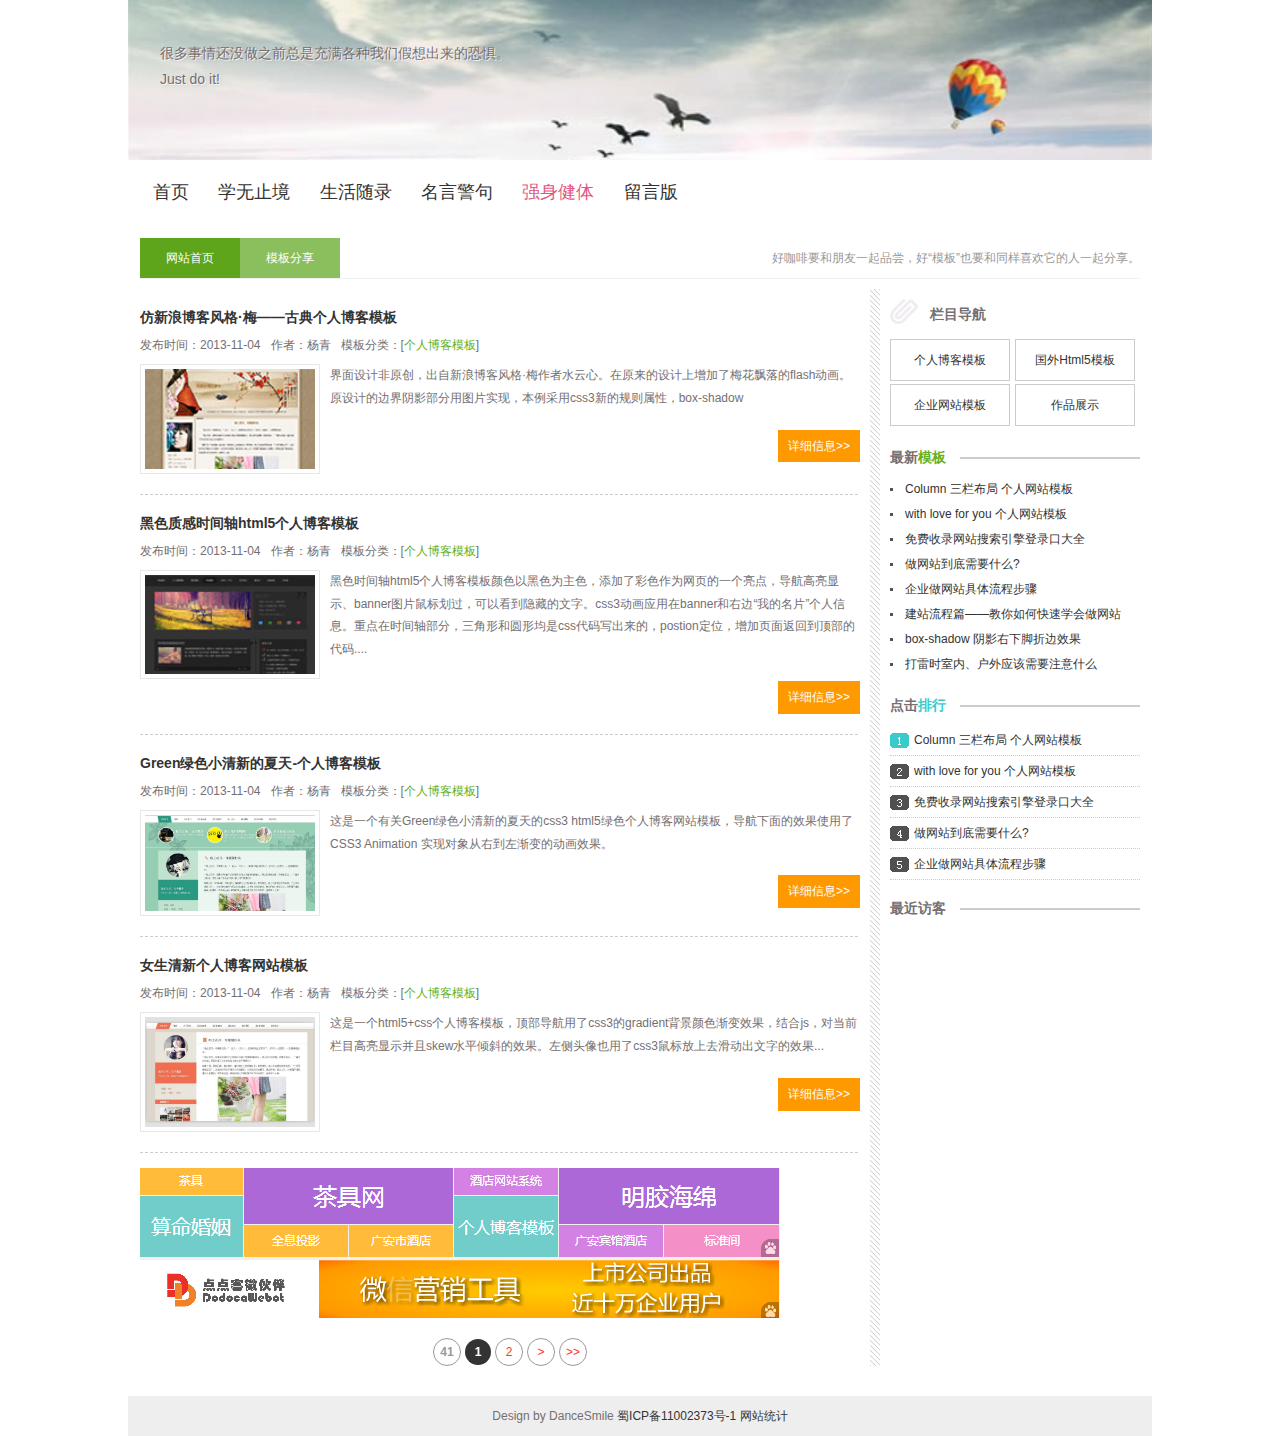
<file: share.html>
<!doctype html>
<html>
<head>
<meta charset="gb2312">
<title>������˲�����վ��һ��վ��webǰ�����֮·��Ů����Ա���˲�����վ</title>
<meta name="keywords" content="���˲���,������˲���,���˲���ģ��,����" />
<meta name="description" content="������˲��ͣ���һ��վ��webǰ�����֮·��Ů����Ա������վ���ṩ���˲���ģ�������Դ���صĸ���ԭ����վ��" />
<link href="css/base.css" rel="stylesheet">
<link href="css/share.css" rel="stylesheet">
<!--[if lt IE 9]>
<script src="js/modernizr.js"></script>
<![endif]-->
</head>
<body>
<div class="banner">
  <section class="box">
    <ul class="texts">
		<p>�ܶ����黹û��֮ǰ���ǳ����������Ǽ�������Ŀ־塣</p>
		<p>Just do it!</p>	  
    </ul>
    <!-- <div class="avatar"><a href="#"><span>����</span></a> </div> -->
  </section>
</div>
<header>
	<!-- <div id="logo"><a href="/"></a></div> -->
	<nav class="topnav" id="topnav">
	<a href="index.html"><span>��ҳ</span><span class="en">Portal</span></a>
	<a href="about.html"><span>ѧ��ֹ��</span><span class="en">Learn</span></a>
	<a href="newlist.html"><span>������¼</span><span class="en">Life</span></a>
	<a href="moodlist.html"><span>���Ծ���</span><span class="en">Wisdom</span></a>
	<a href="share.html"><span>ǿ������</span><span class="en">Sports</span></a>
	<a href="guest.html"><span>���԰�</span><span class="en">Gustbook</span></a>
	</nav>
</header>
<article class="blogs">
<h1 class="t_nav"><span>�ÿ���Ҫ������һ��Ʒ�����á�ģ�塱ҲҪ��ͬ��ϲ��������һ������� </span><a href="/" class="n1">��վ��ҳ</a><a href="/" class="n2">ģ�����</a></h1>
<div class="newblog left">
   <h2>�����˲��ͷ��÷�����ŵ���˲���ģ��</h2>
   <p class="dateview"><span>����ʱ�䣺2013-11-04</span><span>���ߣ�����</span><span>ģ����ࣺ[<a href="/news/life/">���˲���ģ��</a>]</span></p>
    <figure><img src="images/01.jpg"></figure>
    <ul class="nlist">
      <p>������Ʒ�ԭ�����������˲��ͷ��÷����ˮ���ġ���ԭ���������������÷��Ʈ���flash������ԭ��Ƶı߽���Ӱ������ͼƬʵ�֣���������css3�µĹ������ԣ�box-shadow</p>
      <a title="/" href="/" target="_blank" class="readmore">��ϸ��Ϣ>></a>
    </ul>
    <div class="line"></div>
     <h2>��ɫ�ʸ�ʱ����html5���˲���ģ��</h2>
   <p class="dateview"><span>����ʱ�䣺2013-11-04</span><span>���ߣ�����</span><span>ģ����ࣺ[<a href="/news/life/">���˲���ģ��</a>]</span></p>
    <figure><img src="images/02.jpg"></figure>
    <ul class="nlist">
      <p>��ɫʱ����html5���˲���ģ����ɫ�Ժ�ɫΪ��ɫ�������˲�ɫ��Ϊ��ҳ��һ�����㣬����������ʾ��bannerͼƬ��껮�������Կ������ص����֡�css3����Ӧ����banner���ұߡ��ҵ���Ƭ��������Ϣ���ص���ʱ���Ჿ�֣������κ�Բ�ξ���css����д�����ģ�postion��λ������ҳ�淵�ص������Ĵ���....</p>
      <a title="/" href="/" target="_blank" class="readmore">��ϸ��Ϣ>></a>
    </ul>
    <div class="line"></div>
         <h2>Green��ɫС���µ�����-���˲���ģ��</h2>
   <p class="dateview"><span>����ʱ�䣺2013-11-04</span><span>���ߣ�����</span><span>ģ����ࣺ[<a href="/news/life/">���˲���ģ��</a>]</span></p>
    <figure><img src="images/03.jpg"></figure>
    <ul class="nlist">
      <p>����һ���й�Green��ɫС���µ������css3 html5��ɫ���˲�����վģ�壬���������Ч��ʹ����CSS3 Animation ʵ�ֶ�����ҵ��󽥱�Ķ���Ч����</p>
      <a title="/" href="/" target="_blank" class="readmore">��ϸ��Ϣ>></a>
    </ul>
    <div class="line"></div>
         <h2>Ů�����¸��˲�����վģ��</h2>
   <p class="dateview"><span>����ʱ�䣺2013-11-04</span><span>���ߣ�����</span><span>ģ����ࣺ[<a href="/news/life/">���˲���ģ��</a>]</span></p>
    <figure><img src="images/04.jpg"></figure>
    <ul class="nlist">
      <p>����һ��html5+css���˲���ģ�壬������������css3��gradient������ɫ����Ч�������js���Ե�ǰ��Ŀ������ʾ����skewˮƽ��б��Ч�������ͷ��Ҳ����css3������ȥ���������ֵ�Ч��...</p>
      <a title="/" href="/" target="_blank" class="readmore">��ϸ��Ϣ>></a>
    </ul>
    <div class="line"></div>
    <div class="blank"></div>
    <div class="ad">  
    <img src="images/ad.png">
    </div>
    <div class="page"><a title="Total record"><b>41</b></a><b>1</b><a href="/news/s/index_2.html">2</a><a href="/news/s/index_2.html">&gt;</a><a href="/news/s/index_2.html">&gt;&gt;</a></div>
</div>
<aside class="right">
   <div class="rnav">
      <h2>��Ŀ����</h2>
      <ul>
       <li><a href="/download/" target="_blank">���˲���ģ��</a></li>
       <li><a href="/newsfree/" target="_blank">����Html5ģ��</a></li>
              <li><a href="/download/" target="_blank">��ҵ��վģ��</a></li>
       <li><a href="/newsfree/" target="_blank">��Ʒչʾ</a></li>
     </ul>      
    </div>
<div class="news">
<h3>
      <p>����<span>ģ��</span></p>
    </h3>
    <ul class="rank">
      <li><a href="/" title="Column �������� ������վģ��" target="_blank">Column �������� ������վģ��</a></li>
      <li><a href="/" title="with love for you ������վģ��" target="_blank">with love for you ������վģ��</a></li>
      <li><a href="/" title="�����¼��վ���������¼�ڴ�ȫ" target="_blank">�����¼��վ���������¼�ڴ�ȫ</a></li>
      <li><a href="/" title="����վ������Ҫʲô?" target="_blank">����վ������Ҫʲô?</a></li>
      <li><a href="/" title="��ҵ����վ�������̲���" target="_blank">��ҵ����վ�������̲���</a></li>
      <li><a href="/" title="��վ����ƪ����������ο���ѧ������վ" target="_blank">��վ����ƪ����������ο���ѧ������վ</a></li>
      <li><a href="/" title="box-shadow ��Ӱ���½��۱�Ч��" target="_blank">box-shadow ��Ӱ���½��۱�Ч��</a></li>
      <li><a href="/" title="����ʱ���ڡ�����Ӧ����Ҫע��ʲô" target="_blank">����ʱ���ڡ�����Ӧ����Ҫע��ʲô</a></li>
    </ul>
    <h3 class="ph">
      <p>���<span>����</span></p>
    </h3>
    <ul class="paih">
      <li><a href="/" title="Column �������� ������վģ��" target="_blank">Column �������� ������վģ��</a></li>
      <li><a href="/" title="withlove for you ������վģ��" target="_blank">with love for you ������վģ��</a></li>
      <li><a href="/" title="�����¼��վ���������¼�ڴ�ȫ" target="_blank">�����¼��վ���������¼�ڴ�ȫ</a></li>
      <li><a href="/" title="����վ������Ҫʲô?" target="_blank">����վ������Ҫʲô?</a></li>
      <li><a href="/" title="��ҵ����վ�������̲���" target="_blank">��ҵ����վ�������̲���</a></li>
    </ul>
    </div>
    <div class="visitors">
      <h3><p>����ÿ�</p></h3>
      <ul>

      </ul>
    </div>
     <!-- Baidu Button BEGIN -->
    <div id="bdshare" class="bdshare_t bds_tools_32 get-codes-bdshare"><a class="bds_tsina"></a><a class="bds_qzone"></a><a class="bds_tqq"></a><a class="bds_renren"></a><span class="bds_more"></span><a class="shareCount"></a></div>
    <script type="text/javascript" id="bdshare_js" data="type=tools&amp;uid=6574585" ></script> 
    <script type="text/javascript" id="bdshell_js"></script> 
    <script type="text/javascript">
document.getElementById("bdshell_js").src = "http://bdimg.share.baidu.com/static/js/shell_v2.js?cdnversion=" + Math.ceil(new Date()/3600000)
</script> 
    <!-- Baidu Button END -->   
</aside>
</article>
<footer>
  <p>Design by DanceSmile <a href="http://www.miitbeian.gov.cn/" target="_blank">��ICP��11002373��-1</a> <a href="/">��վͳ��</a></p>
</footer>
<script src="js/silder.js"></script>
</body>
</html>
</file>
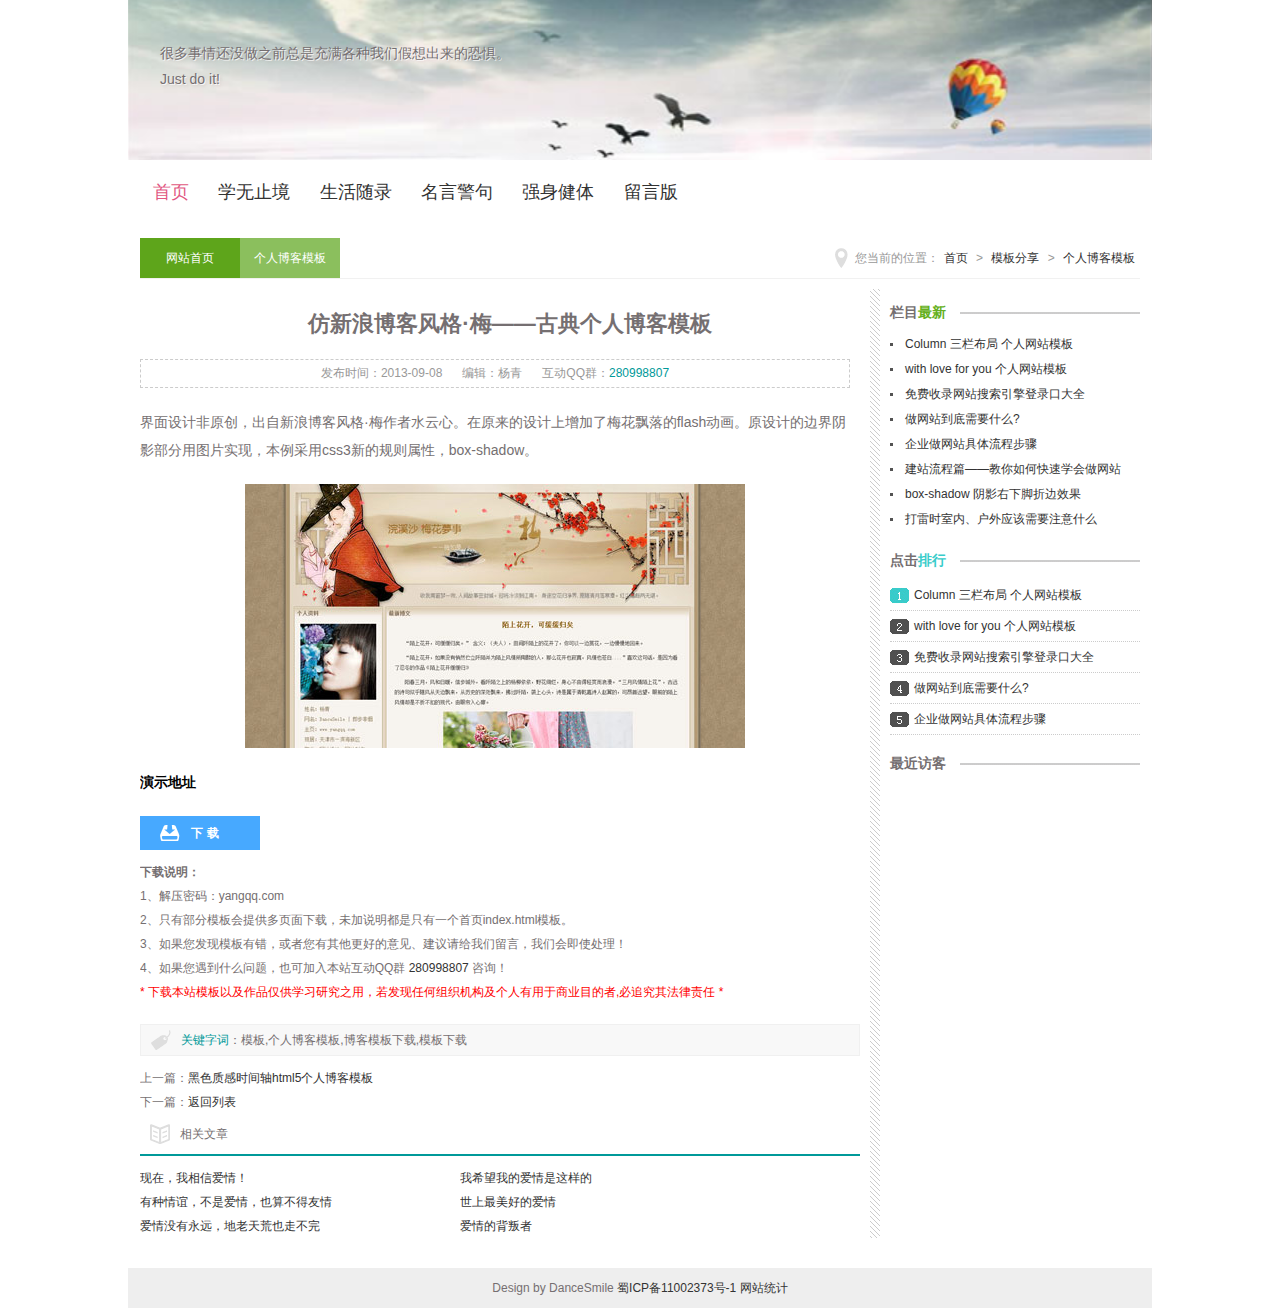
<file: template.html>
<!doctype html>
<html>
<head>
<meta charset="gb2312">
<title>������˲�����վ��һ��վ��webǰ�����֮·��Ů����Ա���˲�����վ</title>
<meta name="keywords" content="���˲���,������˲���,���˲���ģ��,����" />
<meta name="description" content="������˲��ͣ���һ��վ��webǰ�����֮·��Ů����Ա������վ���ṩ���˲���ģ�������Դ���صĸ���ԭ����վ��" />
<link href="css/base.css" rel="stylesheet">
<link href="css/template.css" rel="stylesheet">
<!--[if lt IE 9]>
<script src="js/modernizr.js"></script>
<![endif]-->
</head>
<body>
<div class="banner">
  <section class="box">
    <ul class="texts">
		<p>�ܶ����黹û��֮ǰ���ǳ����������Ǽ�������Ŀ־塣</p>
		<p>Just do it!</p>	  
    </ul>
    <!-- <div class="avatar"><a href="#"><span>����</span></a> </div> -->
  </section>
</div>
<header>
	<!-- <div id="logo"><a href="/"></a></div> -->
	<nav class="topnav" id="topnav">
	<a href="index.html"><span>��ҳ</span><span class="en">Portal</span></a>
	<a href="about.html"><span>ѧ��ֹ��</span><span class="en">Learn</span></a>
	<a href="newlist.html"><span>������¼</span><span class="en">Life</span></a>
	<a href="moodlist.html"><span>���Ծ���</span><span class="en">Wisdom</span></a>
	<a href="share.html"><span>ǿ������</span><span class="en">Sports</span></a>
	<a href="guest.html"><span>���԰�</span><span class="en">Gustbook</span></a>
	</nav>
</header>
<article class="blogs">
  <h1 class="t_nav"><span>����ǰ��λ�ã�<a href="/index.html">��ҳ</a>&nbsp;&gt;&nbsp;<a href="/news/s/">ģ�����</a>&nbsp;&gt;&nbsp;<a href="/news/s/">���˲���ģ��</a></span><a href="/" class="n1">��վ��ҳ</a><a href="/" class="n2">���˲���ģ��</a></h1>
  <div class="index_about">
    <h2 class="c_titile">�����˲��ͷ��÷�����ŵ���˲���ģ��</h2>
    <p class="box_c"><span class="d_time">����ʱ�䣺2013-09-08</span><span>�༭������</span><span>����QQȺ��<a href="http://wp.qq.com/wpa/qunwpa?idkey=d4d4a26952d46d564ee5bf7782743a70d5a8c405f4f9a33a60b0eec380743c64">280998807</a></span></p>
    <ul class="infos">
      <p>������Ʒ�ԭ�����������˲��ͷ��÷����ˮ���ġ���ԭ���������������÷��Ʈ���flash������ԭ��Ƶı߽���Ӱ������ͼƬʵ�֣���������css3�µĹ������ԣ�box-shadow��</p>
      <p><img src="images/5416dd08017075c692766f67049890d4.jpg" alt="�����˲��ͷ��÷�����ŵ���˲���ģ��"></p>
      <p><a href="/web/23/" target="_blank"><span style="color: rgb(0, 0, 0);"><strong>��ʾ��ַ</strong></span></a></p> 
    </ul>
    <div class="infops">
      <p class="bt-blue"><a href="http://pan.baidu.com/s/1vL9LM" target="_blank">�� ��</a></p>
      <p><b>����˵����</b></p>
      <p>1����ѹ���룺yangqq.com</p>
      <p>2��ֻ�в���ģ����ṩ��ҳ�����أ�δ��˵������ֻ��һ����ҳindex.htmlģ�塣</p>
      <p>3�����������ģ���д������������������õ��������������������ԣ����ǻἴʹ������</p>
      <p>4�����������ʲô���⣬Ҳ�ɼ��뱾վ����QQȺ <a target="_blank" href="http://wp.qq.com/wpa/qunwpa?idkey=d4d4a26952d46d564ee5bf7782743a70d5a8c405f4f9a33a60b0eec380743c64">280998807</a> ��ѯ��</p>
      <p class="ps">* ���ر�վģ���Լ���Ʒ����ѧϰ�о�֮�ã��������κ���֯������������������ҵĿ����,��׷���䷨������ *</p>
    </div>
    <div class="keybq">
    <p><span>�ؼ��ִ�</span>��ģ��,���˲���ģ��,����ģ������,ģ������</p>
    
    </div>
    <div class="ad"> </div>
    <div class="nextinfo">
      <p>��һƪ��<a href="/news/s/2013-09-04/606.html">��ɫ�ʸ�ʱ����html5���˲���ģ��</a></p>
      <p>��һƪ��<a href="/news/s/2013-10-21/616.html">�����б�</a></p>
    </div>
    <div class="otherlink">
      <h2>�������</h2>
      <ul>
        <li><a href="/news/s/2013-07-25/524.html" title="���ڣ������Ű��飡">���ڣ������Ű��飡</a></li>
        <li><a href="/newstalk/mood/2013-07-24/518.html" title="��ϣ���ҵİ�����������">��ϣ���ҵİ�����������</a></li>
        <li><a href="/newstalk/mood/2013-07-02/335.html" title="�������꣬���ǰ��飬Ҳ�㲻������">�������꣬���ǰ��飬Ҳ�㲻������</a></li>
        <li><a href="/newstalk/mood/2013-07-01/329.html" title="���������õİ���">���������õİ���</a></li>
        <li><a href="/news/read/2013-06-11/213.html" title="����û����Զ���������Ҳ�߲���">����û����Զ���������Ҳ�߲���</a></li>
        <li><a href="/news/s/2013-06-06/24.html" title="����ı�����">����ı�����</a></li>
      </ul>
    </div>
  </div>
  <aside class="right">
    <!-- Baidu Button BEGIN -->
    <div id="bdshare" class="bdshare_t bds_tools_32 get-codes-bdshare"><a class="bds_tsina"></a><a class="bds_qzone"></a><a class="bds_tqq"></a><a class="bds_renren"></a><span class="bds_more"></span><a class="shareCount"></a></div>
    <script type="text/javascript" id="bdshare_js" data="type=tools&amp;uid=6574585" ></script> 
    <script type="text/javascript" id="bdshell_js"></script> 
    <script type="text/javascript">
document.getElementById("bdshell_js").src = "http://bdimg.share.baidu.com/static/js/shell_v2.js?cdnversion=" + Math.ceil(new Date()/3600000)
</script> 
    <!-- Baidu Button END -->
    <div class="blank"></div>
    <div class="news">
      <h3>
        <p>��Ŀ<span>����</span></p>
      </h3>
      <ul class="rank">
        <li><a href="/" title="Column �������� ������վģ��" target="_blank">Column �������� ������վģ��</a></li>
        <li><a href="/" title="with love for you ������վģ��" target="_blank">with love for you ������վģ��</a></li>
        <li><a href="/" title="�����¼��վ���������¼�ڴ�ȫ" target="_blank">�����¼��վ���������¼�ڴ�ȫ</a></li>
        <li><a href="/" title="����վ������Ҫʲô?" target="_blank">����վ������Ҫʲô?</a></li>
        <li><a href="/" title="��ҵ����վ�������̲���" target="_blank">��ҵ����վ�������̲���</a></li>
        <li><a href="/" title="��վ����ƪ����������ο���ѧ������վ" target="_blank">��վ����ƪ����������ο���ѧ������վ</a></li>
        <li><a href="/" title="box-shadow ��Ӱ���½��۱�Ч��" target="_blank">box-shadow ��Ӱ���½��۱�Ч��</a></li>
        <li><a href="/" title="����ʱ���ڡ�����Ӧ����Ҫע��ʲô" target="_blank">����ʱ���ڡ�����Ӧ����Ҫע��ʲô</a></li>
      </ul>
      <h3 class="ph">
        <p>���<span>����</span></p>
      </h3>
      <ul class="paih">
        <li><a href="/" title="Column �������� ������վģ��" target="_blank">Column �������� ������վģ��</a></li>
        <li><a href="/" title="withlove for you ������վģ��" target="_blank">with love for you ������վģ��</a></li>
        <li><a href="/" title="�����¼��վ���������¼�ڴ�ȫ" target="_blank">�����¼��վ���������¼�ڴ�ȫ</a></li>
        <li><a href="/" title="����վ������Ҫʲô?" target="_blank">����վ������Ҫʲô?</a></li>
        <li><a href="/" title="��ҵ����վ�������̲���" target="_blank">��ҵ����վ�������̲���</a></li>
      </ul>
    </div>
    <div class="visitors">
      <h3>
        <p>����ÿ�</p>
      </h3>
      <ul>
      </ul>
    </div>
  </aside>
</article>
<footer>
  <p>Design by DanceSmile <a href="http://www.miitbeian.gov.cn/" target="_blank">��ICP��11002373��-1</a> <a href="/">��վͳ��</a></p>
</footer>
<script src="js/silder.js"></script>
</body>
</html>
</file>
<file: css/base.css>
@charset "gb2312";
/* CSS Document */
* { margin: 0; padding: 0 }
body { font: 12px "����", Arial, Helvetica, sans-serif; color: #756F71 }
img { border: 0; display: block }
ul { list-style: none; }
a:link, a:visited {text-decoration: none; color: #333;}
.left { float: left; }
.right { float: right; }
.blank { height: 5px; overflow: hidden; width: 100%; margin: auto; clear: both }

.texts { width: 350px; line-height: 26px; margin: 40px 0 0 10px; float: left; font-size: 14px; }
.texts p { -webkit-transform: translate(10px); -moz-transform: translate(10px); -o-transform: translate(10px); -ms-transform: translate(10px); transform: translate(10px); text-shadow: 1px 1px 0 rgba(255, 255, 255, 0.8), 2px 2px 3px rgba(180, 151, 151, 0.3); }
.texts p:nth-child(1) { -webkit-animation: animations 3s ease-out 1s backwards; -moz-animation: animations 3s ease-out 1s backwards; -o-animation: animations 3s ease-out 1s backwards; -ms-animation: animations 3s ease-out 1s backwards; animation: animations 3s ease-out 1s backwards; }
.texts p:nth-child(2) { -webkit-animation: animations 3s ease-out 4s backwards; -moz-animation: animations 3s ease-out 4s backwards; -o-animation: animations 3s ease-out 4s backwards; -ms-animation: animations 3s ease-out 4s backwards; animation: animations 3s ease-out 4s backwards; }
.texts p:nth-child(3) { -webkit-animation: animations2 5s ease-in-out 7s backwards; -moz-animation: animations2 5s ease-in-out 7s backwards; -o-animation: animations2 5s ease-in-out 7s backwards; -ms-animation: animations2 5s ease-in-out 7s backwards; animation: animations2 5s ease-in-out 7s backwards; }

.box{ width:1000px; margin:auto; overflow:hidden}

.banner { 
/* background: url(../images/banner_top67.jpg) top center;  */
background: url(../images/11ff2.jpg) top center; 
height: 160px;
overflow: hidden;
background-repeat:no-repeat;
background-size:80% 100%;
text-align:left;}

header { width: 1000px; margin: auto; height: 58px; position: relative; overflow: hidden }
#logo a { width: 260px; height: 60px; margin: 10px 0 0 0; position: absolute; background: url(../images/logo.jpg) no-repeat; display: block }
nav { float: left; width: 100%; margin: 20px 0 0 0; text-align: left }
nav a { position: relative; display: inline-block; font-size: 18px; font-family: "΢���ź�", Arial, Helvetica, sans-serif; }
nav a:hover { text-decoration: none }
.topnav a { margin: 0 5px; padding: 0 8px; }
.topnav a span:first-child { z-index: 2; display: block; }
.topnav a span:last-child { z-index: 1; display: block; color: #999; font: 12px Georgia, serif; opacity: 0; -webkit-transition: -webkit-transform 0.3s, opacity 0.3s; -moz-transition: -moz-transform 0.3s, opacity 0.3s; transition: transform 0.3s, opacity 0.3s; -webkit-transform: translateY(-100%); -moz-transform: translateY(-100%); transform: translateY(-100%); text-align: center }
.topnav a:hover span:last-child, .topnav a:focus span:last-child { opacity: 1; -webkit-transform: translateY(0%); -moz-transform: translateY(0%); transform: translateY(0%); }
#topnav_current { color: #e15782; }
.en { color: #999; font-size: 12px; z-index: 1; display: block; }/* ie */
article { width: 1000px; margin: 20px auto; overflow: hidden }
aside { width: 250px; }
footer { background-color:#EEE;text-align: center; line-height: 40px; /* border: #E8E8E8 1px solid ; */ width:80%; margin:auto}
</file>
<file: css/index.css>
@charset "gb2312";
.banner { 
/* background: url(../images/banner_top67.jpg) top center;  */
background: url(../images/11ff2.jpg) top center; 
height: 160px;

overflow: hidden;
background-repeat:no-repeat;
background-size:80% 100%;
text-align:left;}
.texts { width: 350px; line-height: 26px; margin: 40px 0 0 10px; float: left; font-size: 14px; }
.texts p { -webkit-transform: translate(10px); -moz-transform: translate(10px); -o-transform: translate(10px); -ms-transform: translate(10px); transform: translate(10px); text-shadow: 1px 1px 0 rgba(255, 255, 255, 0.8), 2px 2px 3px rgba(180, 151, 151, 0.3); }
.texts p:nth-child(1) { -webkit-animation: animations 3s ease-out 1s backwards; -moz-animation: animations 3s ease-out 1s backwards; -o-animation: animations 3s ease-out 1s backwards; -ms-animation: animations 3s ease-out 1s backwards; animation: animations 3s ease-out 1s backwards; }
.texts p:nth-child(2) { -webkit-animation: animations 3s ease-out 4s backwards; -moz-animation: animations 3s ease-out 4s backwards; -o-animation: animations 3s ease-out 4s backwards; -ms-animation: animations 3s ease-out 4s backwards; animation: animations 3s ease-out 4s backwards; }
.texts p:nth-child(3) { -webkit-animation: animations2 5s ease-in-out 7s backwards; -moz-animation: animations2 5s ease-in-out 7s backwards; -o-animation: animations2 5s ease-in-out 7s backwards; -ms-animation: animations2 5s ease-in-out 7s backwards; animation: animations2 5s ease-in-out 7s backwards; }
@-webkit-keyframes animations { 0% {
-webkit-transform:translate(0);
opacity:0;
}
 50% {
-webkit-transform:translate(30px);
opacity:.5;
}
 100% {
-webkit-transform:translate(60px);
opacity:1;
}
}
@-moz-keyframes animations { 0% {
-moz-transform:translate(0);
opacity:0;
}
 50% {
-moz-transform:translate(30px);
opacity:.5;
}
 100% {
-moz-transform:translate(60px);
opacity:1;
}
}
@-o-keyframes animations { 0% {
-o-transform:translate(0);
opacity:0;
}
 50% {
-o-transform:translate(30px);
opacity:.5;
}
 100% {
-o-transform:translate(60px);
opacity:1;
}
}
@-ms-keyframes animations { 0% {
-ms-transform:translate(0);
opacity:0;
}
 50% {
-ms-transform:translate(30px);
opacity:.5;
}
 100% {
-ms-transform:translate(60px);
opacity:1;
}
}
@keyframes animations { 0% {
transform:translate(0);
opacity:0;
}
 50% {
transform:translate(30px);
opacity:.5;
}
 100% {
transform:translate(60px);
opacity:1;
}
}
@-webkit-keyframes animations2 { 0% {
opacity:0;
}
 40% {
opacity:.8;
}
 45% {
opacity:.3;
}
 50% {
opacity:.8;
}
 55% {
opacity:.3;
}
 60% {
opacity:.8;
}
 100% {
opacity:1;
}
}
@-moz-keyframes animations2 { 0% {
opacity:0;
}
 40% {
opacity:.8;
}
 45% {
opacity:.3;
}
 50% {
opacity:.8;
}
 55% {
opacity:.3;
}
 60% {
opacity:.8;
}
 100% {
opacity:1;
}
}
@-o-keyframes animations2 { 0% {
opacity:0;
}
 40% {
opacity:.8;
}
 45% {
opacity:.3;
}
 50% {
opacity:.8;
}
 55% {
opacity:.3;
}
 60% {
opacity:.8;
}
 100% {
opacity:1;
}
}
@-ms-keyframes animations2 { 0% {
opacity:0;
}
 40% {
opacity:.8;
}
 45% {
opacity:.3;
}
 50% {
opacity:.8;
}
 55% {
opacity:.3;
}
 60% {
opacity:.8;
}
 100% {
opacity:1;
}
}
@keyframes animations2 { 0% {
opacity:0;
}
 40% {
opacity:.8;
}
 45% {
opacity:.3;
}
 50% {
opacity:.8;
}
 55% {
opacity:.3;
}
 60% {
opacity:.8;
}
 100% {
opacity:1;
}
}
.avatar { float: right; margin: 40px; width: 130px; height: 130px; border-radius: 100%; overflow: hidden; border: #FFF 4px solid }
.avatar a { display: block; padding-top: 97px; width: 160px; background: url(../images/photos.jpg) no-repeat; background-size: 130px 130px }
.avatar a span { display: block; margin-top: 63px; padding-top: 8px; width: 130px; height: 55px; text-align: center; line-height: 20px; color: #fff; background: rgba(0, 0, 0, .5); -webkit-transition: margin-top .2s ease-in-out; -moz-transition: margin-top .2s ease-in-out; -o-transition: margin-top .2s ease-in-out; transition: margin-top .2s ease-in-out; }
.avatar a:hover span { display: block; margin-top: 0; }
.template { background: #F1F0EE }
.template h3 { border-bottom: #FFF 1px solid; width: 100%; overflow: hidden; font-size: 14px; margin: 0 0 10px; font-family: "΢���ź�"; display: block; clear: both; }
.template h3 p { background: #474645; width: 180px; height: 25px; margin: 15px 0 0 10px; line-height: 25px; color: #fff; text-align: center; box-shadow: #999 4px 5px 1px; }
.template h3 p span { color: #38b3d4; }
.template ul { overflow: hidden; }
.template ul li { margin: 3px; float: left; display: block; padding: 5px 5px 6px 5px; -webkit-transition: all 1s; -moz-transition: all 1s; -o-transition: all 1s; transition: all 1s; }
.template li img { width: 142px; height: 80px; background: #FFF; padding: 4px; box-shadow: 0px 0px 2px rgba(0,0,0,.5); display: block; }
.template li span { color: #F1F0EE; display: block; text-align: center; margin-top: 5px; width: 142px; overflow: hidden; text-overflow: ellipsis; height: 14px }
.template li:hover { background: #666; padding: 5px 5px 6px 5px; }
h2.title_tj { font: 18px "΢���ź�", Arial, Helvetica, sans-serif; color: #444; font-weight: bold; background: url(../images/h_line.jpg) repeat-x 20px center; }
h2.title_tj span { color: #FE5187 }
h2.title_tj p { background: #fff; width: 90px }
.bloglist { width: 740px; overflow: hidden; background: url(../images/r_line.jpg) repeat-y right; }
.bloglist h3 { margin: 20px 0 10px 0; color: #333 }
.bloglist figure { float: left; width: 183px; }
.bloglist figure img { padding: 4px; border: #f4f2f2 1px solid; width: 175px; }
.bloglist ul { float: left; width: 520px; margin: 10px 0px 0 15px; line-height: 20px; }
.time {float:right; background-color: #f6f6f6; margin:0 25px; padding-left: 20px; background: #f6f6f6 url(../images/time.jpg)  left no-repeat;}

.dateview { width: 695px; overflow: hidden; clear: both; margin: 10px 0 0 0; display: inline-block; background: #f6f6f6 url(../images/time.jpg) 15px center no-repeat; line-height: 26px; height: 26px; color: #838383; padding-left: 25px }
.dateview span { margin: 0 10px; }
.dateview span a { color: #099B43; }
a.readmore { background: #9d8be5; color: #fff; padding: 5px 10px; float: right; margin: 20px 0 0 0 }
.weather { background: url(../images/weather_bg.jpg) no-repeat; height: 88px; margin: 20px 0;padding: 20px 0 0 75px; }
.news h3 { font-size: 14px; background: url(../images/r_title_bg.jpg) repeat-x center }
.news h3 p { background: #fff; width: 70px }
.news h3 span { color: #13e53d }
.news h3.ph span { color: #37ccca; }
.news h3.links span { color: #F17B6B; }
.news ul { margin-bottom: 20px }
.news ul li a:hover { text-decoration: underline }
.rank li { height: 25px; line-height: 25px; clear: both; padding-left: 5px; overflow: hidden; padding-left: 15px; background: url(../images/li.jpg) no-repeat left center; }
.rank { margin: 10px 0 }
.rank li a { color: #333; }
.paih { background: url(../images/ph.jpg) no-repeat left 8px; margin: 10px 0 }
.paih li { line-height: 30px; height: 30px; overflow: hidden; padding-left: 24px; border-bottom: #CCC dotted 1px }
.website { margin: 10px 0; background: #F3F3F3; border-radius: 50%; text-align: center; }
.website li { line-height: 26px; text-shadow: #fff 1px 1px 1px; height: 26px; }
.weixin { background: url(../images/weixin.jpg) no-repeat; background-size:100% 100%; width:260px;height:260px; display: inline-block;  overflow: hidden; margin: 10px 0; clear: both }
</file>
<file: css/case.css>
@charset "gb2312";
/* CSS Document */
h1.t_nav span { float: right; color: #999 }
h1.t_nav { border-bottom: #F1F1F1 1px solid; font-size: 12px; font-weight: normal; line-height: 40px; height: 40px; }
h1.t_nav a { width: 100px; display: block; text-align: center; color: #fff; float: left }
.n1 { background: #5EA51B; }
.n2 { background: #8BBF5D; }
.caselist { width: 740px; overflow: hidden; background: url(../images/r_line.jpg) repeat-y right; margin: 10px 0 }
.caselist h2 { color: #333; font-size: 14px; margin: 20px 0 10px 0; clear: both }
.caselist ul img { width: 160px; height: 160px; border: #EAE6E7 1px solid; padding: 4px; border-radius: 0% 0% 30% 0%; }
.caselist ul li { display: inline-block; margin: 0 10px 10px 0; float: left; position: relative }
.caselist ul li:before { content: ''; width: 25px; height: 20px; position: absolute; bottom: 0; right: 0; border-radius: 0 0 30px 0; box-shadow: -2px -2px 5px rgba(0, 0, 0, 0.4); -webkit-transform: rotate(-20deg) skew(-40deg, -3deg) translate(-13px, -13px); -moz-transform: rotate(-20deg) skew(-40deg, -3deg) translate(-13px, -13px); -o-transform: rotate(-20deg) skew(-40deg, -3deg) translate(-13px, -13px); transform: rotate(-20deg) skew(-40deg, -3deg) translate(-13px, -13px); }
.nlist { width: 530px; float: left; margin: 0 0 0 10px; line-height: 1.9; }
.line { overflow: hidden; width: 97%; height: 20px; border-bottom: 1px dashed #ccc; }
.rank li { height: 25px; line-height: 25px; clear: both; padding-left: 5px; overflow: hidden; padding-left: 15px; background: url(../images/li.jpg) no-repeat left center; }
.rank { margin: 10px 0 }
.rank li a { color: #333; }
.paih { background: url(../images/ph.jpg) no-repeat left 8px; margin: 10px 0 }
.paih li { line-height: 30px; height: 30px; overflow: hidden; padding-left: 24px; border-bottom: #CCC dotted 1px }
.news h3, .visitors h3 { font-size: 14px; background: url(../images/r_title_bg.jpg) repeat-x center; }
.news h3 p, .visitors h3 p { background: #fff; width: 70px }
.news h3 span { color: #65b020 }
.news h3.ph span { color: #37ccca; }
.news h3.links span { color: #F17B6B; }
.news ul { margin-bottom: 20px }
.news ul li a:hover { text-decoration: underline }
.visitors ul { margin: 20px 0 }
.rnav { width: 250px; margin: 20px 0; overflow: hidden; background: url(../images/6167.png) no-repeat left top }
.rnav h2 { font-size: 14px; padding-left: 40px; line-height: 30px; height: 30px; margin-bottom: 10px }
.rnav li { width: 120px; text-align: center; display: inline-block; margin-bottom: 5px; margin-right: 5px; float: left; height: 40px; line-height: 40px }
.rnav li a { color: #333; display: block; -webkit-transition: all 1s; -moz-transition: all 1s; -o-transition: all 1s; transition: all 1s; border: #CCC 1px solid }
aside .rnav ul li a:hover { background: rgba(255,255,255,0.2); -webkit-transform: rotate(360deg); -moz-transform: rotate(360deg); -o-transform: rotate(360deg); transform: rotate(360deg); }
.ad { width: 100%; margin: 10px auto; }
.page { margin: 20px 0 0 0; text-align: center; width: 100%; overflow: hidden; }
.page a b { color: #999; }
.page>b, .page a { margin: 0 2px; height: 26px; line-height: 26px; border-radius: 50%; width: 26px; text-align: center; display: inline-block }
.page a { margin: 0 2px; height: 26px; line-height: 26px; border-radius: 50%; width: 26px; text-align: center; display: inline-block }/* ���IE6 */
.page>b, .page a:hover { background: #333; color: #FFF; }
.page a { color: #F33; border: #999 1px solid; }
</file>
<file: css/mood.css>
@charset "gb2312";
/* CSS Document */
.moodlist { margin: auto; width: 100%; overflow: hidden }
/* --------------------�����б�-------------------- */
h1.t_nav span{ float:right; color:#999}
h1.t_nav { border-bottom: #F1F1F1 1px solid; font-size: 12px; font-weight: normal; line-height: 40px; height: 40px;margin:20px auto;width:1000px }
h1.t_nav a { width: 100px; display: block; text-align: center; color: #fff; float: left }
.n1 { background: #5EA51B; }
.n2 { background: #8BBF5D; }
.bloglist { width: 1000px; margin: 0 auto; background: url(../images/r_title_bg.jpg) repeat-y 764px 0;overflow: hidden; }
.arrow_box { background: #f8f8f8; box-shadow: 0px 1px 0px rgba(255,255,255,.1), inset 0px 1px 1px rgba(214, 214, 214, 0.7); width: 730px; border-radius: 6px; position: relative; padding: 20px 0; margin: 20px 0; }
.arrow_box img { width: 150px; float: left; margin: 0 20px 0 20px; }
.arrow_box p { line-height: 24px; padding: 0 20px 20px }
.arrow_box::before { content: ""; width: 0px; height: 0px; border-style: solid; border-width: 0px 0 20px 22px; border-color: transparent transparent transparent #fff; position: absolute; left: 730px; top: 23px; }/* ������ */
.arrow_box::after { content: ""; width: 10px; height: 10px; border-radius: 50%; position: absolute; left: 758px; top: 16px; background: #CCCCCE; border: 2px solid #fff; transition: all 0.5s; }/* Բ�� */
.arrow_box:hover::before { border-color: transparent transparent transparent #CECCCD }/* ������ */
.arrow_box:hover::after { border: #fff 2px solid; background: #5EA51B }/* Բ�� */
.arrow_box:hover { background: #f4f2f2; color: #333; text-shadow: #f7f7f7 1px 1px 1px }
.dateview { position: absolute; left: 788px; top: 20px; width: 125px; line-height: 30px; background: #5EA51B; border-radius: 0px 40px; text-align: center; color: #fff }
.page { margin: 20px 0; text-align: center; width: 100%; overflow: hidden; }
.page a b { color: #999; }
.page>b, .page a { margin: 0 2px; height: 26px; line-height: 26px; border-radius: 50%; width: 26px; text-align: center; display: inline-block }
.page a { margin: 0 2px; height: 26px; line-height: 26px; border-radius: 50%; width: 26px; text-align: center; display: inline-block }/* ���IE6 */
.page>b, .page a:hover { background: #333; color: #FFF; }
.page a { color: #F33; border: #999 1px solid; }
.sy{ overflow:hidden}
</file>
<file: css/learn.css>
@charset "gb2312";
/* CSS Document */
h1.t_nav span{float:right; color:#999}
h1.t_nav { border-bottom: #F1F1F1 1px solid; font-size: 12px; font-weight: normal; line-height: 40px; height: 40px; }
h1.t_nav a { width: 100px; display: block; text-align: center; color: #fff; float: left }
.n1 { background: #5EA51B; }
.n2 { background: #8BBF5D; }
.newblog { width: 740px; overflow: hidden; background: url(../images/r_line.jpg) repeat-y right; margin: 10px 0 }
.newblog h2 { color: #333; font-size: 14px; margin: 20px 0 10px 0; clear:both}
p.dateview { margin-bottom: 10px }
p.dateview span { margin: 0 10px 0 0 }
p.dateview span a { color: #63B120 }
.newblog figure { float: left; }
.newblog figure img { width: 170px; border: #EAE6E7 1px solid; padding: 4px; }
.nlist { width: 530px; float: left; margin: 0 0 0 10px; line-height: 1.9; }
a.readmore { background: #f90; color: #fff; padding: 5px 10px; float: right; margin: 20px 0 0 0 }
.line { overflow: hidden; width: 97%; height: 20px; border-bottom: 1px dashed #ccc; }
.rank li { height: 25px; line-height: 25px; clear: both; padding-left: 5px; overflow: hidden; padding-left: 15px; background: url(../images/li.jpg) no-repeat left center; }
.rank { margin: 10px 0 }
.rank li a { color: #333; }
.paih { background: url(../images/ph.jpg) no-repeat left 8px; margin: 10px 0 }
.paih li { line-height: 30px; height: 30px; overflow: hidden; padding-left: 24px; border-bottom: #CCC dotted 1px }
.news h3, .visitors h3 { font-size: 14px; background: url(../images/r_title_bg.jpg) repeat-x center; }
.news h3 p, .visitors h3 p { background: #fff; width: 70px }
.news h3 span { color: #65b020 }
.news h3.ph span { color: #37ccca; }
.news h3.links span { color: #F17B6B; }
.news ul { margin-bottom: 20px }
.news ul li a:hover { text-decoration: underline }
.visitors ul { margin: 20px 0 }
.rnav { width: 250px; margin: 20px 0; overflow: hidden; background:url(../images/6167.png) no-repeat left top }
.rnav h2{ font-size:14px; padding-left:40px; line-height:30px; height:30px; margin-bottom:10px}
.rnav li { width: 120px; text-align: center; display: inline-block; margin-bottom: 5px; margin-right: 5px; float: left; height: 40px; line-height: 40px }
.rnav li a { color: #333; display: block; -webkit-transition: all 1s; -moz-transition: all 1s; -o-transition: all 1s; transition: all 1s ; border:#CCC 1px solid}
aside .rnav ul li a:hover { background: rgba(255,255,255,0.2); -webkit-transform: rotate(360deg); -moz-transform: rotate(360deg); -o-transform: rotate(360deg); transform: rotate(360deg); }
.ad{ width:100%; margin:10px auto;}
.page{ margin:20px 0 0 0; text-align:center; width:100%;overflow: hidden;}
.page a b {color: #999;}
.page>b,.page a {margin: 0 2px;height: 26px;line-height: 26px;border-radius: 50%;width: 26px;text-align: center;display: inline-block}
.page a {margin: 0 2px;height: 26px;line-height: 26px;border-radius: 50%;width: 26px;text-align: center;display: inline-block}/* ���IE6 */
.page>b,.page a:hover{background: #333;color: #FFF;}
.page a {color: #F33;border: #999 1px solid;}
</file>
<file: css/new.css>
@charset "gb2312";
/* CSS Document */
h1.t_nav span { float: right; color: #999; background:url(../images/5849.png) no-repeat left center; padding-left:20px }
h1.t_nav span a { margin: 0 5px }
h1.t_nav { border-bottom: #F1F1F1 1px solid; font-size: 12px; font-weight: normal; line-height: 40px; height: 40px; }
a.n1, a.n2 { width: 100px; display: block; text-align: center; color: #fff; float: left }
.n1 { background: #5EA51B; }
.n2 { background: #8BBF5D; }
.index_about { float: left; width: 740px; overflow: hidden; background: url(../images/r_line.jpg) repeat-y right; margin: 10px 0 }
.c_titile { font-size: 22px; margin: 20px 0; text-align: center }
.box_c { border: #ccc 1px dashed; text-align: center; padding: 5px 0; margin-right: 30px;color: #999;}
.box_c span { margin: 0 10px; }
.box_c span a{color: #099;}
ul.infos { overflow: hidden; margin: 20px 30px 20px 0; line-height: 28px; font-size: 14px; text-indent: 2em; }
ul.infos p { margin-bottom: 20px }
ul.infos p img { display: block; margin: auto }
.keybq { background: url(../images/6264.png) no-repeat 10px center #F8F8F8; line-height: 30px; height: 30px; padding-left: 40px; border: 1px solid #F0F0F0; margin-right: 20px; }
.keybq span { color: #099 }
.nextinfo { line-height: 24px; }
.otherlink h2 { border-bottom: #099 2px solid; line-height: 40px; font-size: 12px; font-weight: normal; margin-right: 20px; background:url(../images/5794.png) 10px center no-repeat; padding-left:40px}
.otherlink ul { margin: 10px 0 }
.otherlink li { line-height: 24px; height: 24px; display: block; width: 290px; float: left; overflow: hidden; margin-right: 30px; }
.otherlink li a:hover{ text-decoration:underline}
.rank li { height: 25px; line-height: 25px; clear: both; padding-left: 5px; overflow: hidden; padding-left: 15px; background: url(../images/li.jpg) no-repeat left center; }
.rank { margin: 10px 0 }
.rank li a { color: #333; }
.paih { background: url(../images/ph.jpg) no-repeat left 8px; margin: 10px 0 }
.paih li { line-height: 30px; height: 30px; overflow: hidden; padding-left: 24px; border-bottom: #CCC dotted 1px }
.news h3, .visitors h3 { font-size: 14px; background: url(../images/r_title_bg.jpg) repeat-x center; }
.news h3 p, .visitors h3 p { background: #fff; width: 70px }
.news h3 span { color: #65b020 }
.news h3.ph span { color: #37ccca; }
.news h3.links span { color: #F17B6B; }
.news ul { margin-bottom: 20px }
.news ul li a:hover { text-decoration: underline }
.visitors ul, .bdshare_t { margin: 20px 0 }
.ad { width: 100%; margin: 10px auto; }
</file>
<file: css/style.css>
@charset "gb2312";
/* CSS Document */
h1.t_nav span{float:right; color:#999}
h1.t_nav { border-bottom: #F1F1F1 1px solid; font-size: 12px; font-weight: normal; line-height: 40px; height: 40px; }
h1.t_nav a { width: 100px; display: block; text-align: center; color: #fff; float: left }
.n1 { background: #5EA51B; }
.n2 { background: #8BBF5D; }
.newblog { width: 740px; overflow: hidden; background: url(../images/r_line.jpg) repeat-y right; margin: 10px 0 }
.newblog h2 { color: #333; font-size: 14px; margin: 20px 0 10px 0; clear:both}
p.dateview { margin-bottom: 10px }
p.dateview span { margin: 0 10px 0 0 }
p.dateview span a { color: #63B120 }
.newblog figure { float: left; }
.newblog figure img { width: 170px; border: #EAE6E7 1px solid; padding: 4px; }
.nlist { width: 530px; float: left; margin: 0 0 0 10px; line-height: 1.9; }
a.readmore { background: #f90; color: #fff; padding: 5px 10px; float: right; margin: 20px 0 0 0 }
.line { overflow: hidden; width: 97%; height: 20px; border-bottom: 1px dashed #ccc; }
.rank li { height: 25px; line-height: 25px; clear: both; padding-left: 5px; overflow: hidden; padding-left: 15px; background: url(../images/li.jpg) no-repeat left center; }
.rank { margin: 10px 0 }
.rank li a { color: #333; }
.paih { background: url(../images/ph.jpg) no-repeat left 8px; margin: 10px 0 }
.paih li { line-height: 30px; height: 30px; overflow: hidden; padding-left: 24px; border-bottom: #CCC dotted 1px }
.news h3, .visitors h3 { font-size: 14px; background: url(../images/r_title_bg.jpg) repeat-x center; }
.news h3 p, .visitors h3 p { background: #fff; width: 70px }
.news h3 span { color: #65b020 }
.news h3.ph span { color: #37ccca; }
.news h3.links span { color: #F17B6B; }
.news ul { margin-bottom: 20px }
.news ul li a:hover { text-decoration: underline }
.visitors ul { margin: 20px 0 }
.rnav { width: 250px; margin: 20px 0; overflow: hidden }
.rnav li { width: 120px; text-align: center; display: inline-block; margin-bottom: 5px; margin-right: 5px; float: left; height: 40px; line-height: 40px }
.rnav li a { color: #FFF; display: block; -webkit-transition: all 1s; -moz-transition: all 1s; -o-transition: all 1s; transition: all 1s }
.rnav1 { background: #FE5187 }
.rnav2 { background: #339967 }
.rnav3 { background: #FF8151 }
.rnav4 { background: #66CC9A }
aside .rnav ul li a:hover { background: rgba(255,255,255,0.2); -webkit-transform: rotate(360deg); -moz-transform: rotate(360deg); -o-transform: rotate(360deg); transform: rotate(360deg); }
.ad{ width:100%; margin:10px auto;}
.page{ margin:20px 0 0 0; text-align:center; width:100%;overflow: hidden;}
.page a b {color: #999;}
.page>b,.page a {margin: 0 2px;height: 26px;line-height: 26px;border-radius: 50%;width: 26px;text-align: center;display: inline-block}
.page a {margin: 0 2px;height: 26px;line-height: 26px;border-radius: 50%;width: 26px;text-align: center;display: inline-block}/* ���IE6 */
.page>b,.page a:hover{background: #333;color: #FFF;}
.page a {color: #F33;border: #999 1px solid;}
</file>
<file: css/share.css>
@charset "gb2312";
/* CSS Document */
h1.t_nav span{float:right; color:#999}
h1.t_nav { border-bottom: #F1F1F1 1px solid; font-size: 12px; font-weight: normal; line-height: 40px; height: 40px; }
h1.t_nav a { width: 100px; display: block; text-align: center; color: #fff; float: left }
.n1 { background: #5EA51B; }
.n2 { background: #8BBF5D; }
.newblog { width: 740px; overflow: hidden; background: url(../images/r_line.jpg) repeat-y right; margin: 10px 0 }
.newblog h2 { color: #333; font-size: 14px; margin: 20px 0 10px 0; clear:both}
p.dateview { margin-bottom: 10px }
p.dateview span { margin: 0 10px 0 0 }
p.dateview span a { color: #63B120 }
.newblog figure { float: left; }
.newblog figure img { width: 170px; border: #EAE6E7 1px solid; padding: 4px; }
.nlist { width: 530px; float: left; margin: 0 0 0 10px; line-height: 1.9; }
a.readmore { background: #f90; color: #fff; padding: 5px 10px; float: right; margin: 20px 0 0 0 }
.line { overflow: hidden; width: 97%; height: 20px; border-bottom: 1px dashed #ccc; }
.rank li { height: 25px; line-height: 25px; clear: both; padding-left: 5px; overflow: hidden; padding-left: 15px; background: url(../images/li.jpg) no-repeat left center; }
.rank { margin: 10px 0 }
.rank li a { color: #333; }
.paih { background: url(../images/ph.jpg) no-repeat left 8px; margin: 10px 0 }
.paih li { line-height: 30px; height: 30px; overflow: hidden; padding-left: 24px; border-bottom: #CCC dotted 1px }
.news h3, .visitors h3 { font-size: 14px; background: url(../images/r_title_bg.jpg) repeat-x center; }
.news h3 p, .visitors h3 p { background: #fff; width: 70px }
.news h3 span { color: #65b020 }
.news h3.ph span { color: #37ccca; }
.news h3.links span { color: #F17B6B; }
.news ul { margin-bottom: 20px }
.news ul li a:hover { text-decoration: underline }
.visitors ul { margin: 20px 0 }
.rnav { width: 250px; margin: 20px 0; overflow: hidden; background:url(../images/6167.png) no-repeat left top }
.rnav h2{ font-size:14px; padding-left:40px; line-height:30px; height:30px; margin-bottom:10px}
.rnav li { width: 120px; text-align: center; display: inline-block; margin-bottom: 5px; margin-right: 5px; float: left; height: 40px; line-height: 40px }
.rnav li a { color: #333; display: block; -webkit-transition: all 1s; -moz-transition: all 1s; -o-transition: all 1s; transition: all 1s;border:#CCC 1px solid}

aside .rnav ul li a:hover { background: rgba(255,255,255,0.2); -webkit-transform: rotate(360deg); -moz-transform: rotate(360deg); -o-transform: rotate(360deg); transform: rotate(360deg); }
.ad{ width:100%; margin:10px auto;}
.page{ margin:20px 0 0 0; text-align:center; width:100%;overflow: hidden;}
.page a b {color: #999;}
.page>b,.page a {margin: 0 2px;height: 26px;line-height: 26px;border-radius: 50%;width: 26px;text-align: center;display: inline-block}
.page a {margin: 0 2px;height: 26px;line-height: 26px;border-radius: 50%;width: 26px;text-align: center;display: inline-block}/* ���IE6 */
.page>b,.page a:hover{background: #333;color: #FFF;}
.page a {color: #F33;border: #999 1px solid;}
</file>
<file: css/template.css>
@charset "gb2312";
/* CSS Document */
h1.t_nav span { float: right; color: #999; background:url(../images/5849.png) no-repeat left center; padding-left:20px }
h1.t_nav span a { margin: 0 5px }
h1.t_nav { border-bottom: #F1F1F1 1px solid; font-size: 12px; font-weight: normal; line-height: 40px; height: 40px; }
a.n1, a.n2 { width: 100px; display: block; text-align: center; color: #fff; float: left }
.n1 { background: #5EA51B; }
.n2 { background: #8BBF5D; }
.index_about { float: left; width: 740px; overflow: hidden; background: url(../images/r_line.jpg) repeat-y right; margin: 10px 0 }
.c_titile { font-size: 22px; margin: 20px 0; text-align: center }
.box_c { border: #ccc 1px dashed; text-align: center; padding: 5px 0; margin-right: 30px;color: #999;}
.box_c span { margin: 0 10px; }
.box_c span a{color: #099;}
ul.infos { overflow: hidden; margin: 20px 30px 0 0; line-height: 28px; font-size: 14px; }
ul.infos p { margin-bottom: 20px }
ul.infos p img { display: block; margin: auto }
.keybq { background: url(../images/6264.png) no-repeat 10px center #F8F8F8; line-height: 30px; height: 30px; padding-left: 40px; border: 1px solid #F0F0F0; margin-right: 20px; }
.keybq span { color: #099 }
.nextinfo { line-height: 24px; }
.otherlink h2 { border-bottom: #099 2px solid; line-height: 40px; font-size: 12px; font-weight: normal; margin-right: 20px; background:url(../images/5794.png) 10px center no-repeat; padding-left:40px}
.otherlink ul { margin: 10px 0 }
.otherlink li { line-height: 24px; height: 24px; display: block; width: 290px; float: left; overflow: hidden; margin-right: 30px; }
.otherlink li a:hover{ text-decoration:underline}
.rank li { height: 25px; line-height: 25px; clear: both; padding-left: 5px; overflow: hidden; padding-left: 15px; background: url(../images/li.jpg) no-repeat left center; }
.rank { margin: 10px 0 }
.rank li a { color: #333; }
.paih { background: url(../images/ph.jpg) no-repeat left 8px; margin: 10px 0 }
.paih li { line-height: 30px; height: 30px; overflow: hidden; padding-left: 24px; border-bottom: #CCC dotted 1px }
.news h3, .visitors h3 { font-size: 14px; background: url(../images/r_title_bg.jpg) repeat-x center; }
.news h3 p, .visitors h3 p { background: #fff; width: 70px }
.news h3 span { color: #65b020 }
.news h3.ph span { color: #37ccca; }
.news h3.links span { color: #F17B6B; }
.news ul { margin-bottom: 20px }
.news ul li a:hover { text-decoration: underline }
.visitors ul, .bdshare_t { margin: 20px 0 }
.ad { width: 100%; margin: 10px auto; }
.infops{ margin:0 0 20px 0}
.infops p{ line-height:24px;}
.bt-blue{ background: url(../images/5817.png) no-repeat 20px center #47A9FF; padding:5px 10px 5px 20px; width:90px; text-align:center; line-height:40px; font-weight:bold; margin-bottom:10px}
.bt-blue a{ color:#fff;}
.ps{ color:#F00}
</file>
